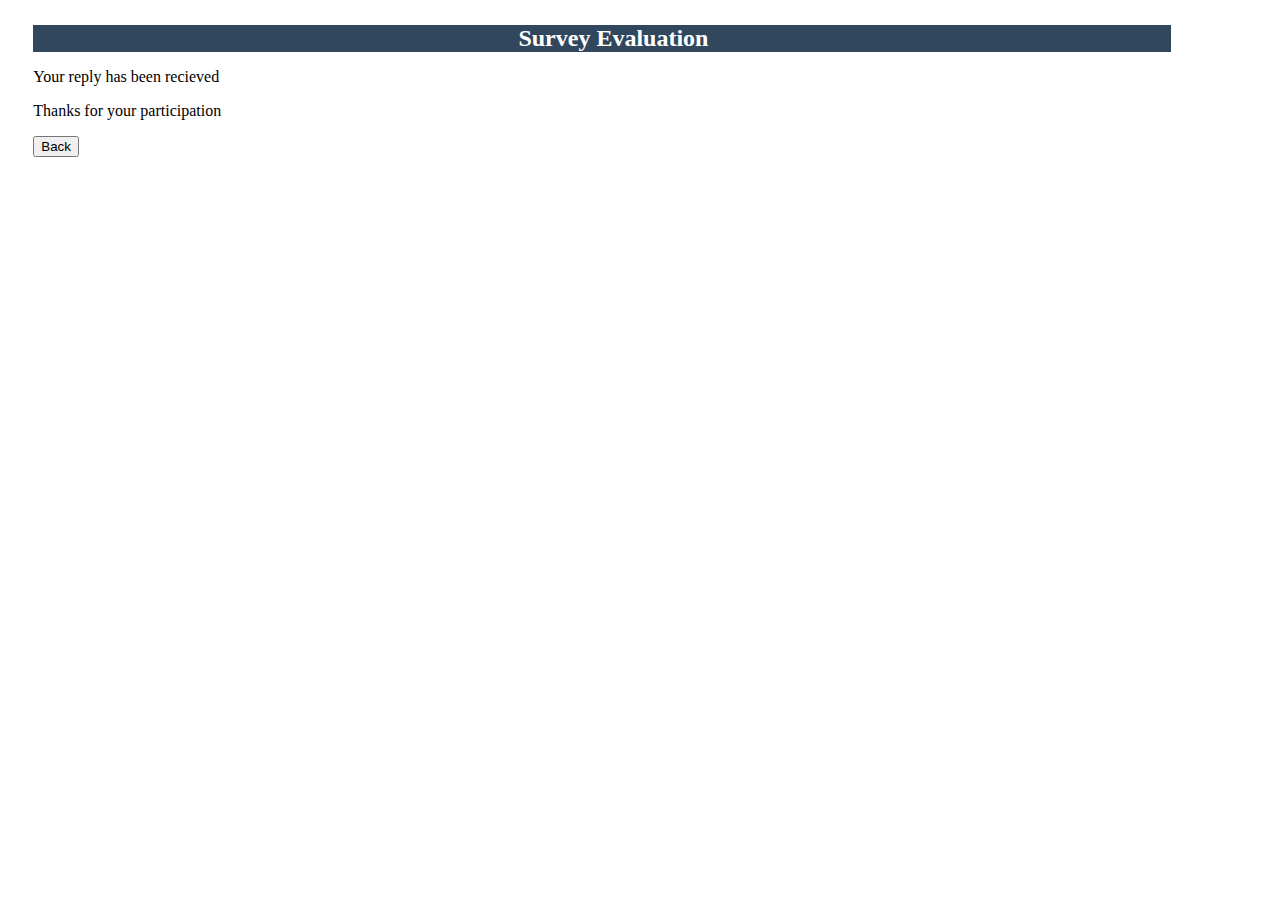
<file: answerResponse.html>
<!DOCTYPE html>
<html lang="en" dir="ltr">
  <head>
    <meta charset="utf-8">
    <meta charset="utf-8">
    <link rel="stylesheet" href="https://cdn.jsdelivr.net/npm/bootstrap@4.5.3/dist/css/bootstrap.min.css" integrity="sha384-TX8t27EcRE3e/ihU7zmQxVncDAy5uIKz4rEkgIXeMed4M0jlfIDPvg6uqKI2xXr2" crossorigin="anonymous">
    <link rel="stylesheet" href="style.css"/>
    <script src="https://code.jquery.com/jquery-3.5.1.slim.min.js" integrity="sha384-DfXdz2htPH0lsSSs5nCTpuj/zy4C+OGpamoFVy38MVBnE+IbbVYUew+OrCXaRkfj" crossorigin="anonymous"></script>
    <script src="https://cdn.jsdelivr.net/npm/bootstrap@4.5.3/dist/js/bootstrap.bundle.min.js" integrity="sha384-ho+j7jyWK8fNQe+A12Hb8AhRq26LrZ/JpcUGGOn+Y7RsweNrtN/tE3MoK7ZeZDyx" crossorigin="anonymous"></script>
    <title>Thank you</title>
  </head>
  <body>

        <div class="accordion card-custom card text-center" id="thanksr">
          <div class="card-header container-header">
          Survey Evaluation
          </div>
          <div class="card-body" id="">
            <p>Your reply has been recieved</p>
            <p>Thanks for your participation</p>
<button type="button" class="btn btn-primary">Back</button>
            </div>
          </div>
  </body>
</html>
</file>
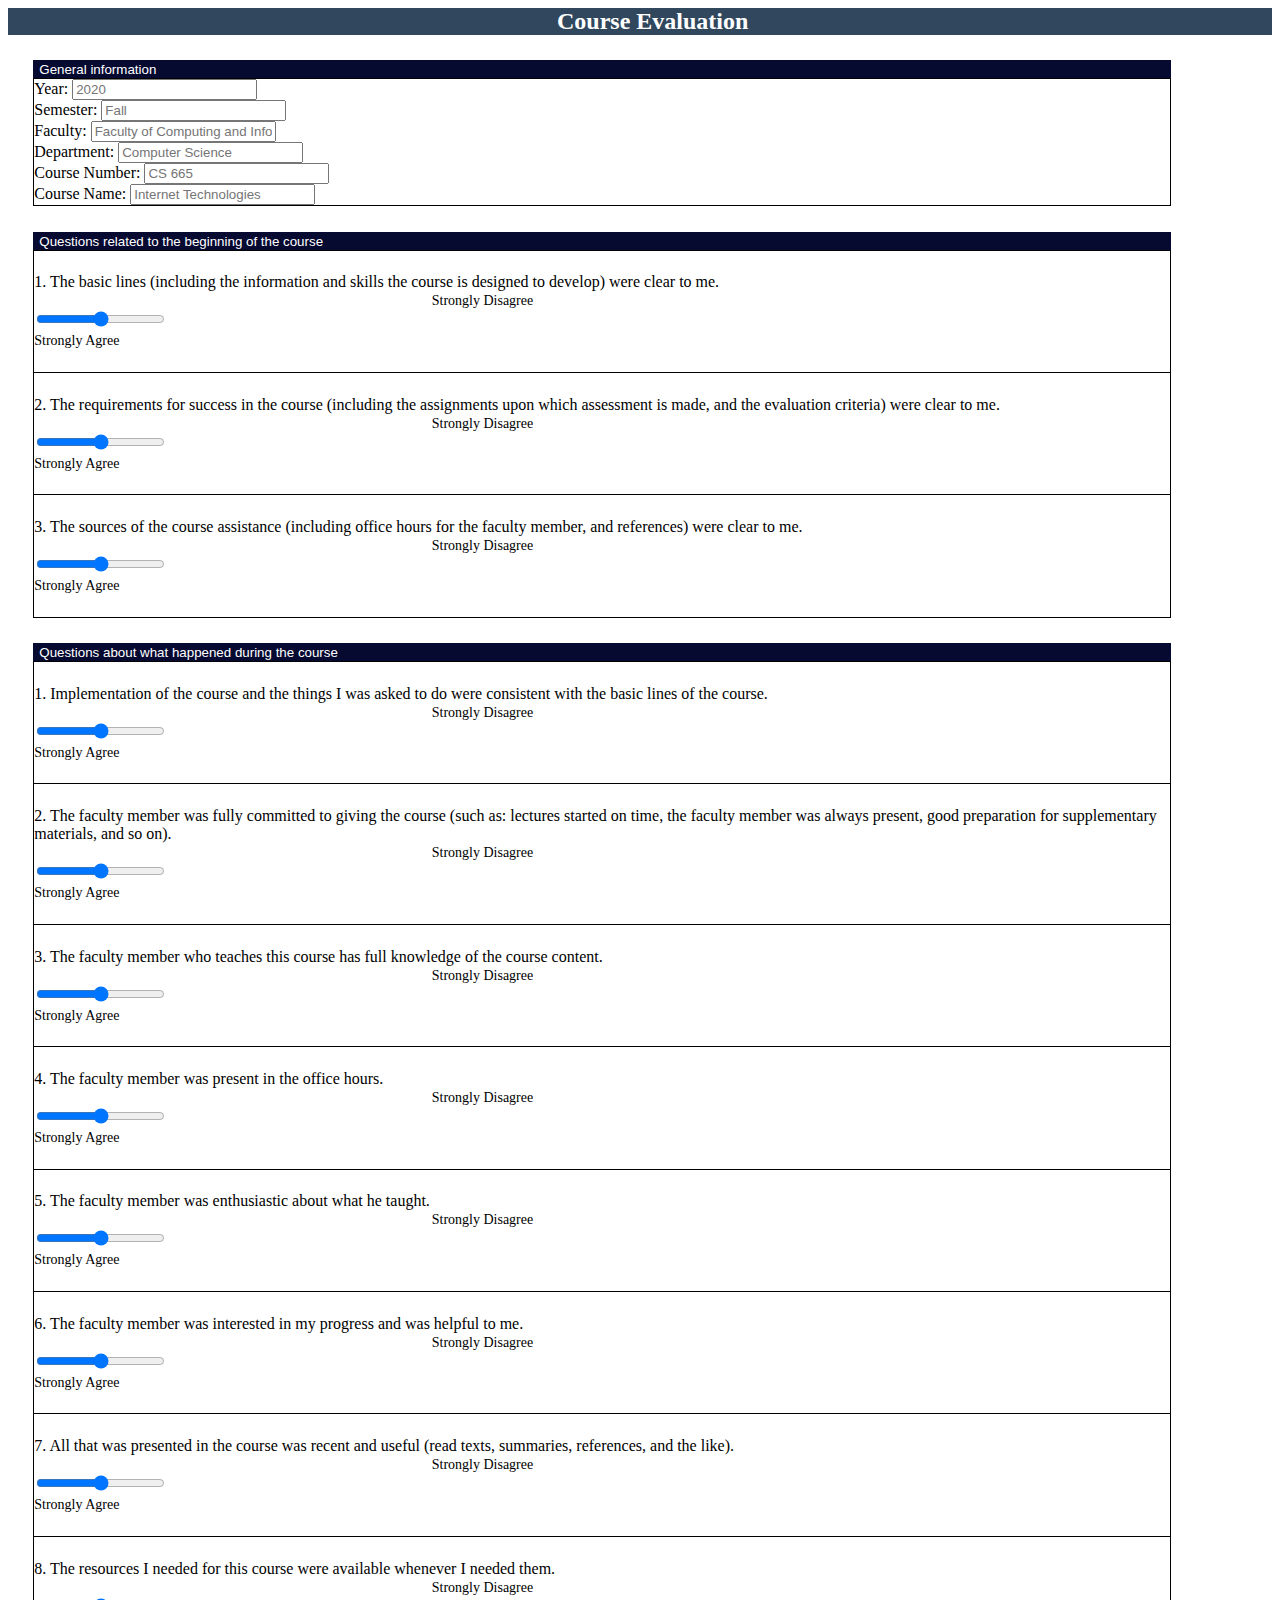
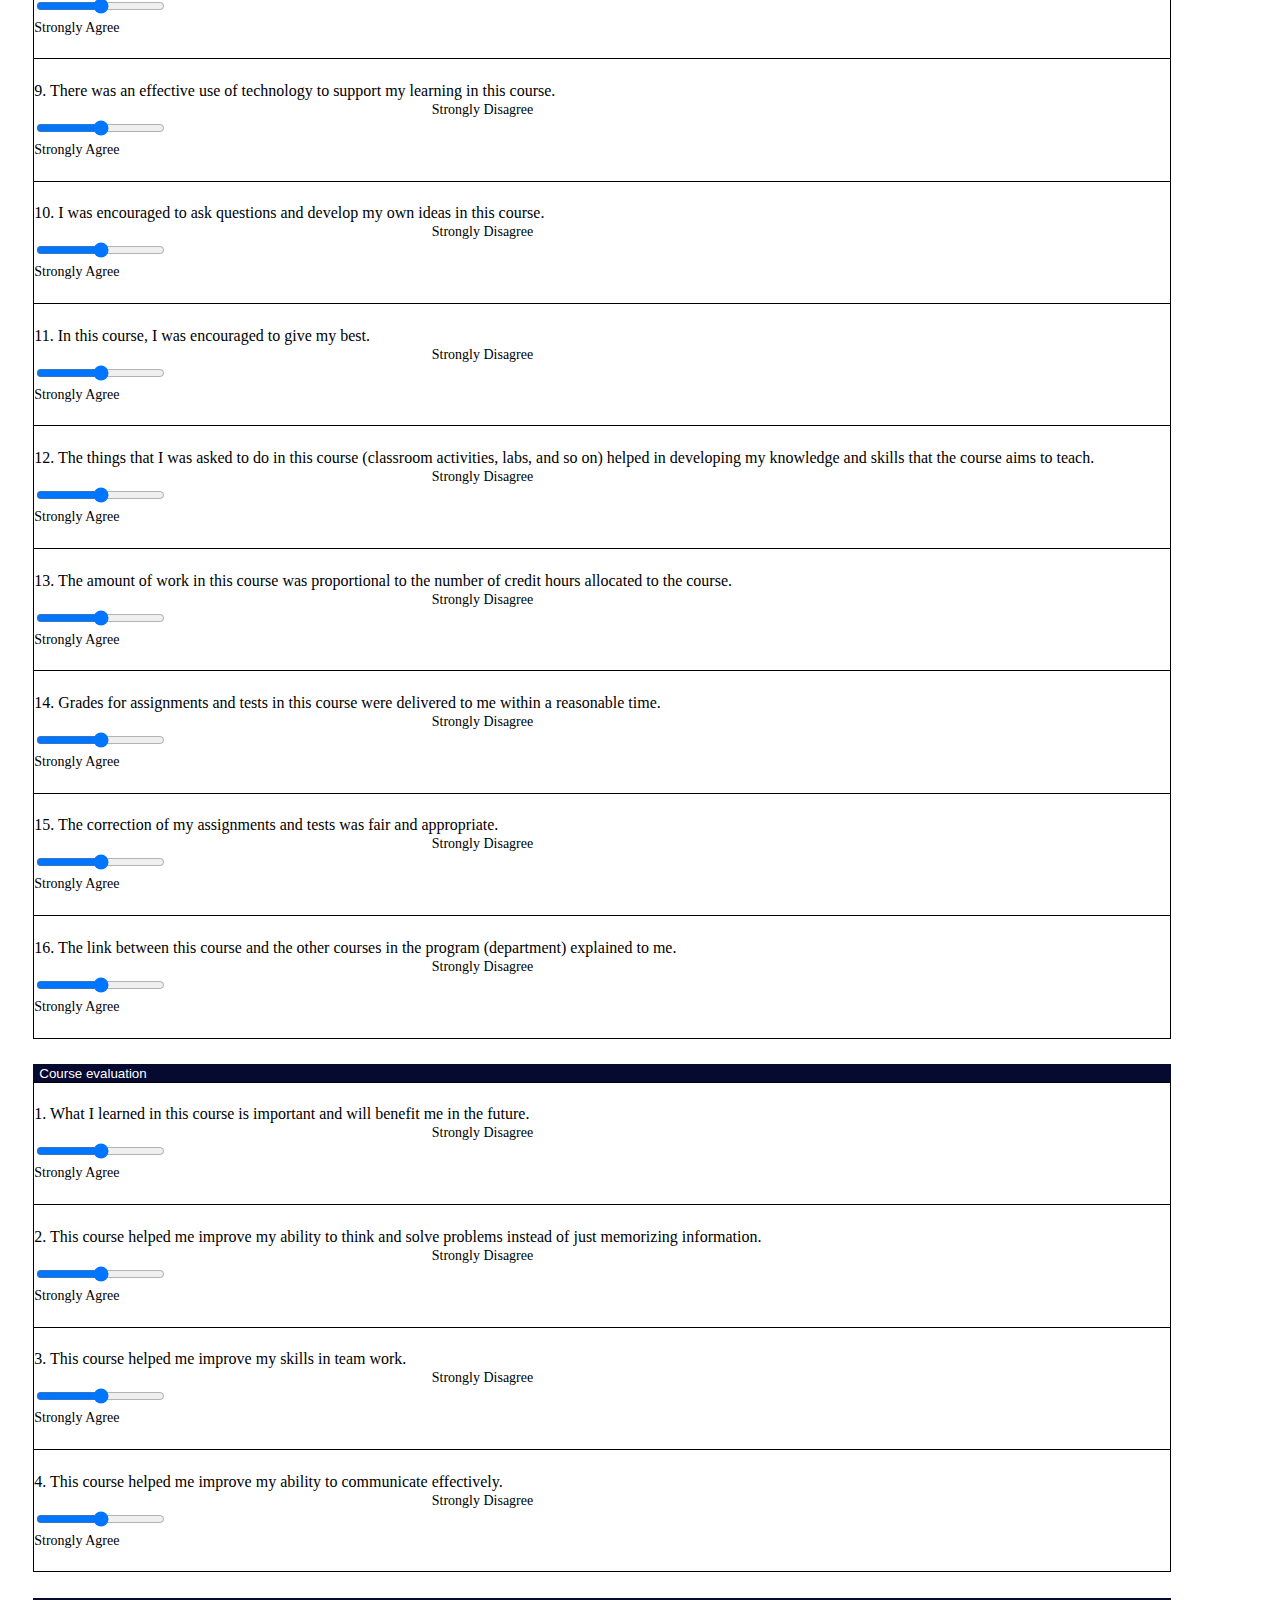
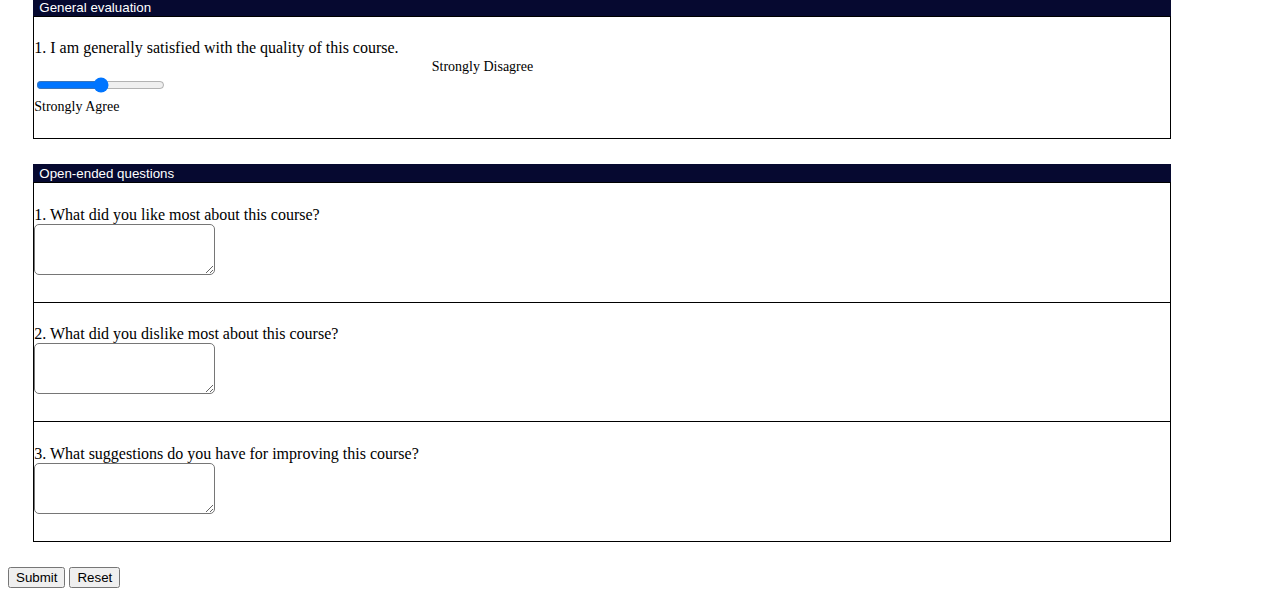
<file: courseEvaluation.html>
<!DOCTYPE html>
<html lang="en" dir="ltr">

<head>
  <meta charset="utf-8">
  <link rel="stylesheet" href="https://cdn.jsdelivr.net/npm/bootstrap@4.5.3/dist/css/bootstrap.min.css" integrity="sha384-TX8t27EcRE3e/ihU7zmQxVncDAy5uIKz4rEkgIXeMed4M0jlfIDPvg6uqKI2xXr2" crossorigin="anonymous">
  <link rel="stylesheet" href="style.css">
  <script src="https://code.jquery.com/jquery-3.5.1.slim.min.js" integrity="sha384-DfXdz2htPH0lsSSs5nCTpuj/zy4C+OGpamoFVy38MVBnE+IbbVYUew+OrCXaRkfj" crossorigin="anonymous"></script>
  <script src="https://cdn.jsdelivr.net/npm/bootstrap@4.5.3/dist/js/bootstrap.bundle.min.js" integrity="sha384-ho+j7jyWK8fNQe+A12Hb8AhRq26LrZ/JpcUGGOn+Y7RsweNrtN/tE3MoK7ZeZDyx" crossorigin="anonymous"></script>
  <title>Course Evaluation</title>
</head>

<body>
  <form class="" action="index.html" method="post">

    <div class="accordion card" id="container">
      <div class="card-header container-header">
      Course Evaluation
      </div>
      <div class="card card-custom" id="generalInfo">
        <div class="card-header card-header-custom">
          <button class="custom-btn" type="button" data-toggle="collapse" data-target="#collapse1" aria-expanded="true" aria-controls="collapse1">
            General information
          </button>
        </div>
        <div id="collapse1" class="collapse show" aria-labelledby="heading1" data-parent="#container">
          <div class="card-body">
            <label for="year">Year:</label>
            <input id="year" class="form-control" type="text" placeholder="2020" readonly>
            <br>
            <label for="semester">Semester:</label>
            <input id="semester" class="form-control" type="text" placeholder="Fall" readonly>
            <br>
            <label for="faculty">Faculty:</label>
            <input id="faculty" class="form-control" type="text" placeholder="Faculty of Computing and Information Technology" readonly>
            <br>
            <label for="department">Department:</label>
            <input id="department" class="form-control" type="text" placeholder="Computer Science" readonly>
            <br>
            <label for="courseNum">Course Number:</label>
            <input id="courseNum" class="form-control" type="text" placeholder="CS 665" readonly>
            <br>
            <label for="courseName">Course Name:</label>
            <input id="courseName" class="form-control" type="text" placeholder="Internet Technologies" readonly>
          </div>
        </div>
      </div>

      <div class="card card-custom " id="first">
        <div class="card-header card-header-custom ">

          <button class="custom-btn collapsed" type="button" data-toggle="collapse" data-target="#collapse2" aria-expanded="false" aria-controls="collapse2">
            Questions related to the beginning of the course
          </button>
        </div>

        <div id="collapse2" class="panel-collapse collapse" aria-labelledby="heading2" data-parent="#container">
          <div class="card-body">

            <div class="row padding-row">
              <div class="col">
                <label for="" class="">1. The basic lines (including the information and skills the course is designed to develop) were clear to me.</label>
              </div>
              <div class="col-sm-2">
                <label for="formControlRange" class="disagree">Strongly Disagree</label>
              </div>
              <div class="col-sm-2">
                <input type="range" class="custom-range range1" id="formControlRange" min="1" max="5">
              </div>
              <div class="col-sm-2">
                <label for="formControlRange">Strongly Agree</label>
              </div>
            </div>

            <div class="row padding-row">
              <div class="col">
                <label for="" class="">2. The requirements for success in the course (including the assignments upon which assessment is made, and the evaluation criteria) were clear to me.</label>
              </div>
              <div class="col-sm-2">
                <label for="formControlRange" class="disagree">Strongly Disagree</label>
              </div>
              <div class="col-sm-2">
                <input type="range" class="custom-range range1" id="formControlRange" min="1" max="5">
              </div>
              <div class="col-sm-2">
                <label for="formControlRange">Strongly Agree</label>
              </div>
            </div>

            <div class="row padding-row">
              <div class="col">
                <label for="" class="">3. The sources of the course assistance (including office hours for the faculty member, and references) were clear to me.</label>
              </div>
              <div class="col-sm-2">
                <label for="formControlRange" class="disagree">Strongly Disagree</label>
              </div>
              <div class="col-sm-2">
                <input type="range" class="custom-range range1" id="formControlRange" min="1" max="5">
              </div>
              <div class="col-sm-2">
                <label for="formControlRange">Strongly Agree</label>
              </div>
            </div>
          </div>
        </div>
      </div>

      <div class="card card-custom " id="second">
        <div class="card-header card-header-custom ">
          <button class="custom-btn collapsed" type="button" data-toggle="collapse" data-target="#collapse3" aria-expanded="false" aria-controls="collapse3">
            Questions about what happened during the course
          </button>
        </div>

        <div id="collapse3" class="collapse" aria-labelledby="heading3" data-parent="#container">
          <div class="card-body">

            <div class="row padding-row">
              <div class="col">
                <label for="" class="">1. Implementation of the course and the things I was asked to do were consistent with the basic lines of the course.</label>
              </div>
              <div class="col-sm-2">
                <label for="formControlRange" class="disagree">Strongly Disagree</label>
              </div>
              <div class="col-sm-2">
                <input type="range" class="custom-range range1" id="formControlRange" min="1" max="5">
              </div>
              <div class="col-sm-2">
                <label for="formControlRange">Strongly Agree</label>
              </div>
            </div>

            <div class="row padding-row">
              <div class="col">
                <label for="" class="">2. The faculty member was fully committed to giving the course (such as: lectures started on time, the faculty member was always present, good preparation for supplementary materials, and so on).</label>
              </div>
              <div class="col-sm-2">
                <label for="formControlRange" class="disagree">Strongly Disagree</label>
              </div>
              <div class="col-sm-2">
                <input type="range" class="custom-range range1" id="formControlRange" min="1" max="5">
              </div>
              <div class="col-sm-2">
                <label for="formControlRange">Strongly Agree</label>
              </div>
            </div>

            <div class="row padding-row">
              <div class="col">
                <label for="" class="">3. The faculty member who teaches this course has full knowledge of the course content.</label>
              </div>
              <div class="col-sm-2">
                <label for="formControlRange" class="disagree">Strongly Disagree</label>
              </div>
              <div class="col-sm-2">
                <input type="range" class="custom-range range1" id="formControlRange" min="1" max="5">
              </div>
              <div class="col-sm-2">
                <label for="formControlRange">Strongly Agree</label>
              </div>
            </div>

            <div class="row padding-row">
              <div class="col">
                <label for="" class="">4. The faculty member was present in the office hours.</label>
              </div>
              <div class="col-sm-2">
                <label for="formControlRange" class="disagree">Strongly Disagree</label>
              </div>
              <div class="col-sm-2">
                <input type="range" class="custom-range range1" id="formControlRange" min="1" max="5">
              </div>
              <div class="col-sm-2">
                <label for="formControlRange">Strongly Agree</label>
              </div>
            </div>

            <div class="row padding-row">
              <div class="col">
                <label for="" class="">5. The faculty member was enthusiastic about what he taught.</label>
              </div>
              <div class="col-sm-2">
                <label for="formControlRange" class="disagree">Strongly Disagree</label>
              </div>
              <div class="col-sm-2">
                <input type="range" class="custom-range range1" id="formControlRange" min="1" max="5">
              </div>
              <div class="col-sm-2">
                <label for="formControlRange">Strongly Agree</label>
              </div>
            </div>

            <div class="row padding-row">
              <div class="col">
                <label for="" class="">6. The faculty member was interested in my progress and was helpful to me.</label>
              </div>
              <div class="col-sm-2">
                <label for="formControlRange" class="disagree">Strongly Disagree</label>
              </div>
              <div class="col-sm-2">
                <input type="range" class="custom-range range1" id="formControlRange" min="1" max="5">
              </div>
              <div class="col-sm-2">
                <label for="formControlRange">Strongly Agree</label>
              </div>
            </div>

            <div class="row padding-row">
              <div class="col">
                <label for="" class="">7. All that was presented in the course was recent and useful (read texts, summaries, references, and the like).</label>
              </div>
              <div class="col-sm-2">
                <label for="formControlRange" class="disagree">Strongly Disagree</label>
              </div>
              <div class="col-sm-2">
                <input type="range" class="custom-range range1" id="formControlRange" min="1" max="5">
              </div>
              <div class="col-sm-2">
                <label for="formControlRange">Strongly Agree</label>
              </div>
            </div>

            <div class="row padding-row">
              <div class="col">
                <label for="" class="">8. The resources I needed for this course were available whenever I needed them.</label>
              </div>
              <div class="col-sm-2">
                <label for="formControlRange" class="disagree">Strongly Disagree</label>
              </div>
              <div class="col-sm-2">
                <input type="range" class="custom-range range1" id="formControlRange" min="1" max="5">
              </div>
              <div class="col-sm-2">
                <label for="formControlRange">Strongly Agree</label>
              </div>
            </div>

            <div class="row padding-row">
              <div class="col">
                <label for="" class="">9. There was an effective use of technology to support my learning in this course.</label>
              </div>
              <div class="col-sm-2">
                <label for="formControlRange" class="disagree">Strongly Disagree</label>
              </div>
              <div class="col-sm-2">
                <input type="range" class="custom-range range1" id="formControlRange" min="1" max="5">
              </div>
              <div class="col-sm-2">
                <label for="formControlRange">Strongly Agree</label>
              </div>
            </div>

            <div class="row padding-row">
              <div class="col">
                <label for="" class="">10. I was encouraged to ask questions and develop my own ideas in this course.</label>
              </div>
              <div class="col-sm-2">
                <label for="formControlRange" class="disagree">Strongly Disagree</label>
              </div>
              <div class="col-sm-2">
                <input type="range" class="custom-range range1" id="formControlRange" min="1" max="5">
              </div>
              <div class="col-sm-2">
                <label for="formControlRange">Strongly Agree</label>
              </div>
            </div>

            <div class="row padding-row">
              <div class="col">
                <label for="" class="">11. In this course, I was encouraged to give my best.</label>
              </div>
              <div class="col-sm-2">
                <label for="formControlRange" class="disagree">Strongly Disagree</label>
              </div>
              <div class="col-sm-2">
                <input type="range" class="custom-range range1" id="formControlRange" min="1" max="5">
              </div>
              <div class="col-sm-2">
                <label for="formControlRange">Strongly Agree</label>
              </div>
            </div>

            <div class="row padding-row">
              <div class="col">
                <label for="" class="">12. The things that I was asked to do in this course (classroom activities, labs, and so on) helped in developing my knowledge and skills that the course aims to teach.</label>
              </div>
              <div class="col-sm-2">
                <label for="formControlRange" class="disagree">Strongly Disagree</label>
              </div>
              <div class="col-sm-2">
                <input type="range" class="custom-range range1" id="formControlRange" min="1" max="5">
              </div>
              <div class="col-sm-2">
                <label for="formControlRange">Strongly Agree</label>
              </div>
            </div>

            <div class="row padding-row">
              <div class="col">
                <label for="" class="">13. The amount of work in this course was proportional to the number of credit hours allocated to the course.</label>
              </div>
              <div class="col-sm-2">
                <label for="formControlRange" class="disagree">Strongly Disagree</label>
              </div>
              <div class="col-sm-2">
                <input type="range" class="custom-range range1" id="formControlRange" min="1" max="5">
              </div>
              <div class="col-sm-2">
                <label for="formControlRange">Strongly Agree</label>
              </div>
            </div>

            <div class="row padding-row">
              <div class="col">
                <label for="" class="">14. Grades for assignments and tests in this course were delivered to me within a reasonable time.</label>
              </div>
              <div class="col-sm-2">
                <label for="formControlRange" class="disagree">Strongly Disagree</label>
              </div>
              <div class="col-sm-2">
                <input type="range" class="custom-range range1" id="formControlRange" min="1" max="5">
              </div>
              <div class="col-sm-2">
                <label for="formControlRange">Strongly Agree</label>
              </div>
            </div>

            <div class="row padding-row">
              <div class="col">
                <label for="" class="">15. The correction of my assignments and tests was fair and appropriate.</label>
              </div>
              <div class="col-sm-2">
                <label for="formControlRange" class="disagree">Strongly Disagree</label>
              </div>
              <div class="col-sm-2">
                <input type="range" class="custom-range range1" id="formControlRange" min="1" max="5">
              </div>
              <div class="col-sm-2">
                <label for="formControlRange">Strongly Agree</label>
              </div>
            </div>

            <div class="row padding-row">
              <div class="col">
                <label for="" class="">16. The link between this course and the other courses in the program (department) explained to me.</label>
              </div>
              <div class="col-sm-2">
                <label for="formControlRange" class="disagree">Strongly Disagree</label>
              </div>
              <div class="col-sm-2">
                <input type="range" class="custom-range range1" id="formControlRange" min="1" max="5">
              </div>
              <div class="col-sm-2">
                <label for="formControlRange">Strongly Agree</label>
              </div>
            </div>

          </div>
        </div>
      </div>

      <div class="card card-custom " id="third">
        <div class="card-header card-header-custom ">
          <button class="custom-btn" type="button" data-toggle="collapse" data-target="#collapse4" aria-expanded="false" aria-controls="collapse4">
            Course evaluation
          </button>
        </div>

        <div id="collapse4" class="collapse" aria-labelledby="heading4" data-parent="#container">
          <div class="card-body">

            <div class="row padding-row">
              <div class="col">
                <label for="" class="">1. What I learned in this course is important and will benefit me in the future.</label>
              </div>
              <div class="col-sm-2">
                <label for="formControlRange" class="disagree">Strongly Disagree</label>
              </div>
              <div class="col-sm-2">
                <input type="range" class="custom-range range1" id="formControlRange" min="1" max="5">
              </div>
              <div class="col-sm-2">
                <label for="formControlRange">Strongly Agree</label>
              </div>
            </div>

            <div class="row padding-row">
              <div class="col">
                <label for="" class="">2. This course helped me improve my ability to think and solve problems instead of just memorizing information.</label>
              </div>
              <div class="col-sm-2">
                <label for="formControlRange" class="disagree">Strongly Disagree</label>
              </div>
              <div class="col-sm-2">
                <input type="range" class="custom-range range1" id="formControlRange" min="1" max="5">
              </div>
              <div class="col-sm-2">
                <label for="formControlRange">Strongly Agree</label>
              </div>
            </div>

            <div class="row padding-row">
              <div class="col">
                <label for="" class="">3. This course helped me improve my skills in team work.</label>
              </div>
              <div class="col-sm-2">
                <label for="formControlRange" class="disagree">Strongly Disagree</label>
              </div>
              <div class="col-sm-2">
                <input type="range" class="custom-range range1" id="formControlRange" min="1" max="5">
              </div>
              <div class="col-sm-2">
                <label for="formControlRange">Strongly Agree</label>
              </div>
            </div>

            <div class="row padding-row">
              <div class="col">
                <label for="" class="">4. This course helped me improve my ability to communicate effectively.</label>
              </div>
              <div class="col-sm-2">
                <label for="formControlRange" class="disagree">Strongly Disagree</label>
              </div>
              <div class="col-sm-2">
                <input type="range" class="custom-range range1" id="formControlRange" min="1" max="5">
              </div>
              <div class="col-sm-2">
                <label for="formControlRange">Strongly Agree</label>
              </div>
            </div>

          </div>
        </div>
      </div>


      <div class="card card-custom " id="fourth">
        <div class="card-header card-header-custom ">
          <button class="custom-btn" type="button" data-toggle="collapse" data-target="#collapse5" aria-expanded="true" aria-controls="collapse5">
            General evaluation
          </button>
        </div>

        <div id="collapse5" class="collapse" aria-labelledby="heading5" data-parent="#container">
          <div class="card-body">
            <div class="row padding-row">
              <div class="col">
                <label for="" class="">1. I am generally satisfied with the quality of this course.</label>
              </div>
              <div class="col-sm-2">
                <label for="formControlRange" class="disagree">Strongly Disagree</label>
              </div>
              <div class="col-sm-2">
                <input type="range" class="custom-range range1" id="formControlRange" min="1" max="5">
              </div>
              <div class="col-sm-2">
                <label for="formControlRange">Strongly Agree</label>
              </div>
            </div>

          </div>
        </div>
      </div>

      <div class="card card-custom" id="fifth">
        <div class="card-header card-header-custom">
          <button class="custom-btn" type="button" data-toggle="collapse" data-target="#collapse6" aria-expanded="true" aria-controls="collapse6">
            Open-ended questions
          </button>
        </div>

        <div id="collapse6" class="collapse" aria-labelledby="heading6" data-parent="#container">


          <div class="card-body">
            <div class="row padding-row">
              <div class="col">
                <label for="" class="">1. What did you like most about this course?</label>
              </div>
              <div class="col-lg">
                <textarea class="form-control custom-textarea" id="exampleFormControlTextarea1" rows="3"></textarea>
              </div>
            </div>

            <div class="row padding-row">
              <div class="col">
                <label for="" class="">2. What did you dislike most about this course?</label>
              </div>
              <div class="col-lg">
                <textarea class="form-control custom-textarea" id="exampleFormControlTextarea1" rows="3"></textarea>
              </div>
            </div>

            <div class="row padding-row">
              <div class="col">
                <label for="" class="">3. What suggestions do you have for improving this course?</label>
              </div>
              <div class="col-lg">
                <textarea class="form-control custom-textarea" id="exampleFormControlTextarea1" rows="3"></textarea>
              </div>
            </div>
          </div>
        </div>


      </div>

    </div>
<div class="row-md-12 text-center">
  <button type="button" name="submit" class="btn btn-success btn-submit">Submit</button>
  <input type="reset" class="btn btn-success btn-submit">
</div>

  </form>
</body>

</html>
</file>
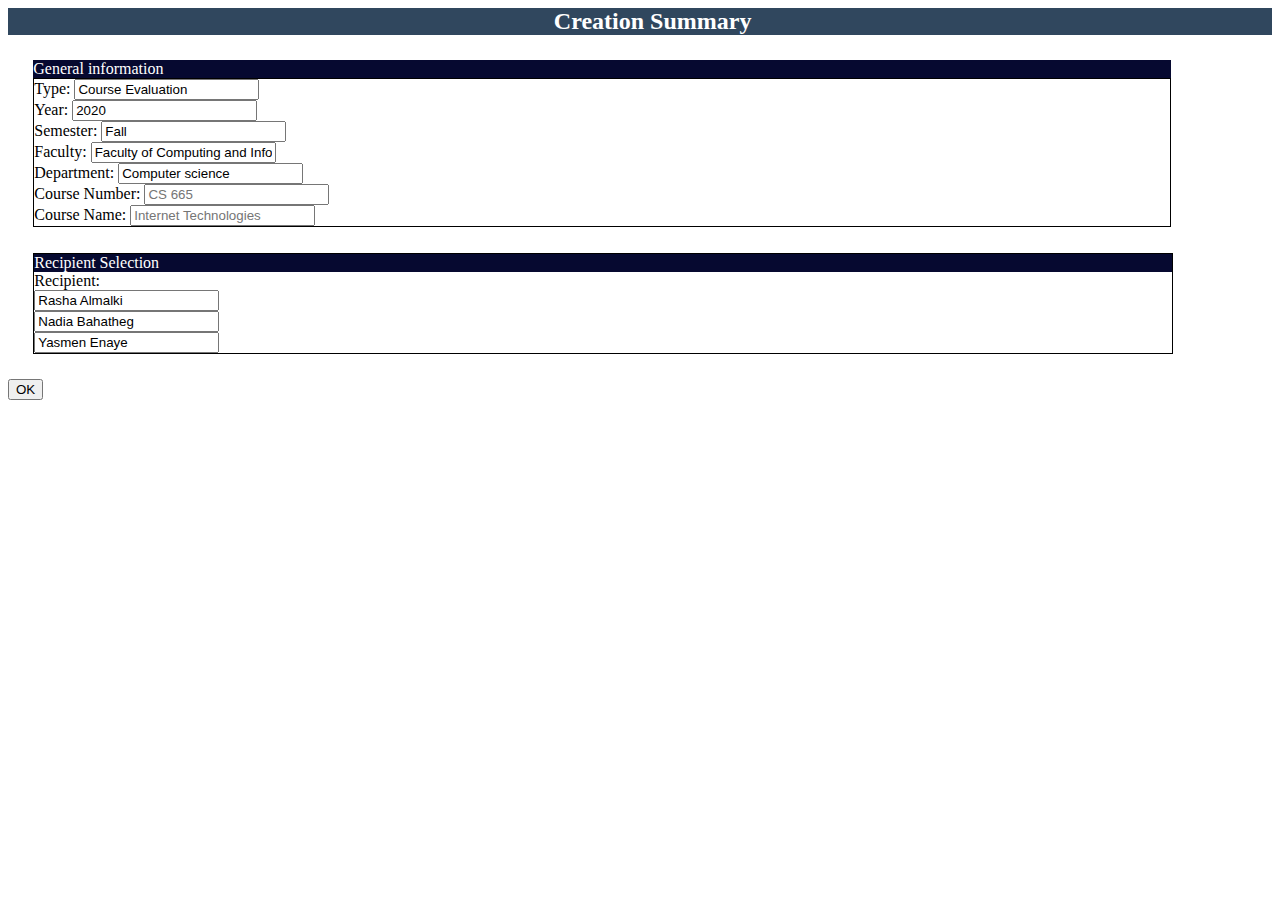
<file: createResponse.html>
<!DOCTYPE html>
<html lang="en" dir="ltr">
  <head>
    <meta charset="utf-8">
    <meta charset="utf-8">
    <link rel="stylesheet" href="https://cdn.jsdelivr.net/npm/bootstrap@4.5.3/dist/css/bootstrap.min.css" integrity="sha384-TX8t27EcRE3e/ihU7zmQxVncDAy5uIKz4rEkgIXeMed4M0jlfIDPvg6uqKI2xXr2" crossorigin="anonymous">
    <link rel="stylesheet" href="style.css"/>
    <script src="https://code.jquery.com/jquery-3.5.1.slim.min.js" integrity="sha384-DfXdz2htPH0lsSSs5nCTpuj/zy4C+OGpamoFVy38MVBnE+IbbVYUew+OrCXaRkfj" crossorigin="anonymous"></script>
    <script src="https://cdn.jsdelivr.net/npm/bootstrap@4.5.3/dist/js/bootstrap.bundle.min.js" integrity="sha384-ho+j7jyWK8fNQe+A12Hb8AhRq26LrZ/JpcUGGOn+Y7RsweNrtN/tE3MoK7ZeZDyx" crossorigin="anonymous"></script>
    <title>Creation Summary</title>
  </head>
  <body>

    <div class="card" id="container">
      <div class="card-header container-header">
        Creation Summary
      </div>
      <div class="card card-custom" id="generalInfoCreate">
        <div class="card-header card-header-custom">
          General information
        </div>
        <div class="card-body" id="createInfo">
          <label for="inputType">Type:</label>
          <input id="inputType" class="form-control" type="text" value="Course Evaluation" readonly>
    <br>
    <label for="year">Year:</label>
    <input id="year" class="form-control" type="text" value="2020" readonly>
    <br>
    <label for="semester">Semester:</label>
    <input id="semester" class="form-control" type="text" value="Fall" readonly>

      <br>

    <label for="faculty">Faculty:</label>
      <input id="faculty" class="form-control" type="text" value="Faculty of Computing and Information Technology" readonly>
    <br>
    <label for="department">Department:</label>
    <input id="faculty" class="form-control" type="text" value="Computer science" readonly>
    <br>

      <label for="courseNum">Course Number:</label>
      <input id="courseNum" class="form-control" type="text" placeholder="CS 665">
      <br>
      <label for="courseName">Course Name:</label>
      <input id="courseName" class="form-control" type="text" placeholder="Internet Technologies">
        </div>
      </div>

      <div class="card card-custom" id="recipientSelect">
        <div class="card-header card-header-custom">
          Recipient Selection
        </div>
        <div class="card-body" id="createRecipient">
          <label for="createRecipient">Recipient:</label>


          <div class="row-sm-2">
            <input class="form-control" type="text" value="Rasha Almalki" readonly>
          </div>
          <div class="row-sm-2">
            <input class="form-control" type="text" value="Nadia Bahatheg" readonly>
          </div>
          <div class="row-sm-2">
            <input class="form-control" type="text" value="Yasmen Enaye"readonly>
          </div>


    </div>
        </div>


      <div class="row-md-12 text-center">
        <button type="button" name="submit" class="btn btn-success btn-submit">OK</button>
      </div>
    </div>
  </body>
</html>
</file>
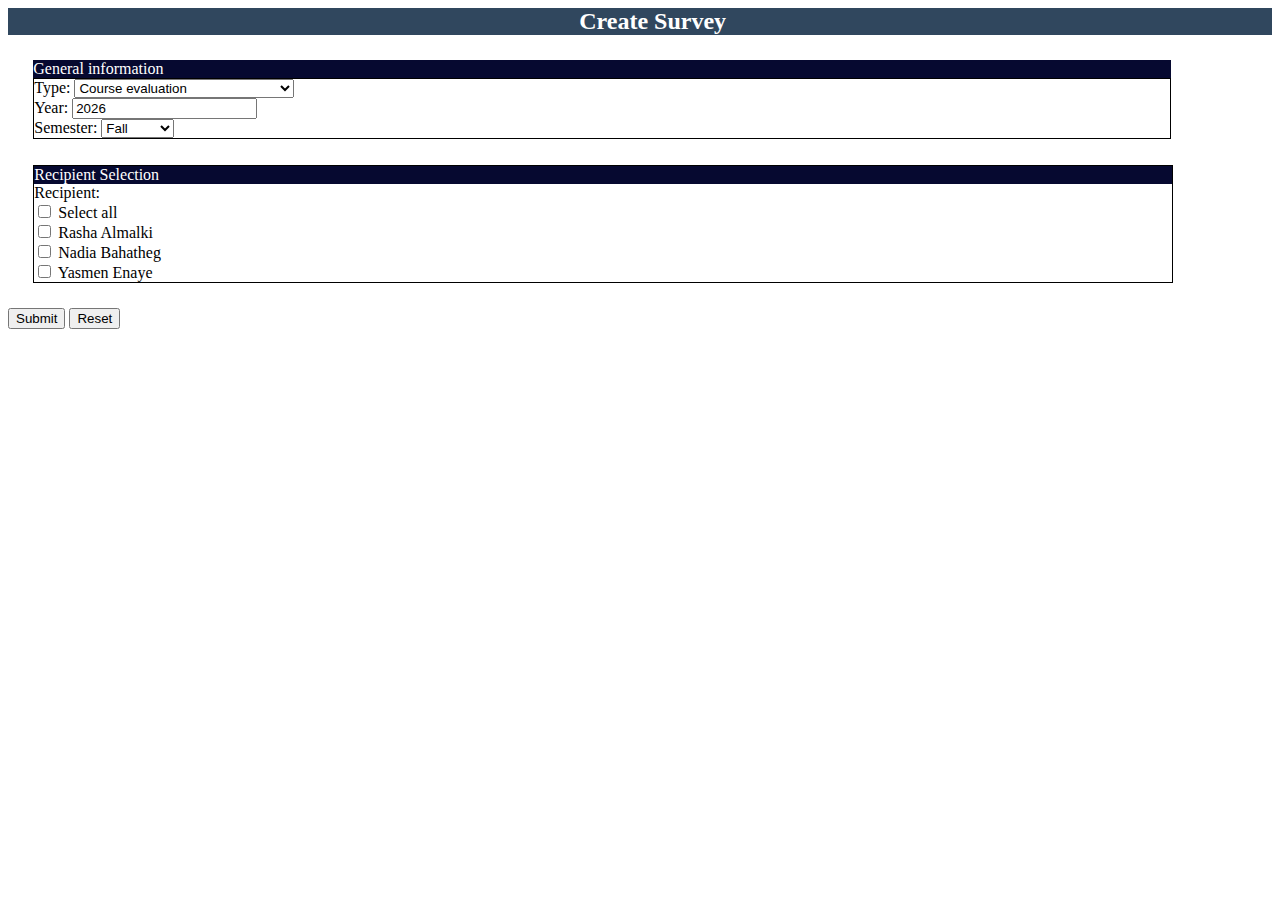
<file: createSurvey.html>
<!DOCTYPE html>
<html lang="en" dir="ltr">

<head>
  <meta charset="utf-8">
  <link rel="stylesheet" href="https://cdn.jsdelivr.net/npm/bootstrap@4.5.3/dist/css/bootstrap.min.css" integrity="sha384-TX8t27EcRE3e/ihU7zmQxVncDAy5uIKz4rEkgIXeMed4M0jlfIDPvg6uqKI2xXr2" crossorigin="anonymous">
  <link rel="stylesheet" href="style.css">
   <script src="https://ajax.googleapis.com/ajax/libs/jquery/3.5.1/jquery.min.js">
  <script src="https://code.jquery.com/jquery-3.5.1.slim.min.js" integrity="sha384-DfXdz2htPH0lsSSs5nCTpuj/zy4C+OGpamoFVy38MVBnE+IbbVYUew+OrCXaRkfj" crossorigin="anonymous"></script>
  <script src="https://cdn.jsdelivr.net/npm/bootstrap@4.5.3/dist/js/bootstrap.bundle.min.js" integrity="sha384-ho+j7jyWK8fNQe+A12Hb8AhRq26LrZ/JpcUGGOn+Y7RsweNrtN/tE3MoK7ZeZDyx" crossorigin="anonymous"></script>
  <title>Create Survey</title>
</head>

<body onload="getYear()">
  <form class="" action="index.html" method="post">

    <div class="card" id="container">
      <div class="card-header container-header">
        Create Survey
      </div>
      <div class="card card-custom" id="generalInfoCreate">
        <div class="card-header card-header-custom">
          General information
        </div>
        <div class="card-body" id="createInfo">
          <label for="inputType">Type:</label>
  <select id="inputType" class="form-control">
    <option value="Course evaluation" selected>Course evaluation</option>
    <option value="Program evaluation">Program evaluation</option>
    <option value="Student experience">Student experience</option>
    <option value="Internship for health faculties">Internship for health faculties</option>
    <option value="Internship for non-health faculties">Internship for non-health faculties</option>
    <option value="library">library</option>
    <option value="elibrary">elibrary</option>
    <option value="vision">vision</option>


  </select>
  <br>
  <label for="year">Year:</label>
  <input id="year" class="form-control" type="text" value="" readonly>
  <br>
  <label for="semester">Semester:</label>
  <select id="inputType" class="form-control">
    <option value="Fall" selected>Fall</option>
    <option value="Spring">Spring</option>
    <option value="Summer">Summer</option>
  </select>
      <br>
  <div id="facultyInfo">

    <label for="faculty">Faculty:</label>
    <select id="faculty" class="form-control" >
      <option selected>Faculty of Computing and Information Technology</option>
      <option>Faculty of Science</option>
      <option value="">Faculty of Arts and Humanities</option>
      <option value="">Faculty of Law</option>
    </select>
    <br>
    <label for="department">Department:</label>
    <select id="faculty" class="form-control">
      <option selected>Computer Science</option>
      <option>Information Technology</option>
      <option value="">Information System</option>
    </select>
    <br>
    <div id="course">
      <label for="courseNum">Course Number:</label>
      <input id="courseNum" class="form-control" type="text" placeholder="CS 665">
      <br>
      <label for="courseName">Course Name:</label>
      <input id="courseName" class="form-control" type="text" placeholder="Internet Technologies">
    </div>

  </div>
        </div>
      </div>

      <div class="card card-custom" id="recipientSelect">
        <div class="card-header card-header-custom">
          Recipient Selection
        </div>
        <div class="card-body" id="createRecipient">
          <label for="createRecipient">Recipient:</label>
          <div class="form-check">
            <input class="form-check-input" type="checkbox" value="" id="defaultCheckAll">
            <label class="form-check-label" for="defaultCheck1">
              Select all
            </label>
          </div>

          <div class="form-check">
            <input class="form-check-input checkElement" type="checkbox" value="" id="defaultCheck2">
            <label class="form-check-label" for="defaultCheck2">
              Rasha Almalki
            </label>
          </div>

          <div class="form-check">
            <input class="form-check-input checkElement" type="checkbox" value="" id="defaultCheck3">
            <label class="form-check-label" for="defaultCheck3">
              Nadia Bahatheg
            </label>
          </div>
          <div class="form-check">
            <input class="form-check-input checkElement" type="checkbox" value="" id="defaultCheck4">
            <label class="form-check-label" for="defaultCheck4">
              Yasmen Enaye
            </label>
          </div>
  </div>
        </div>


      <div class="row-md-12 text-center">
        <button type="button" name="submit" class="btn btn-success btn-submit">Submit</button>
        <input type="reset" class="btn btn-success btn-submit">
      </div>
    </div>
  </form>
  <script type="text/javascript">
  $(document).ready(function(){
      $("#inputType").change(function(){
          var type = $(this).children("option:selected").val();

          //show faculty info if the survey related to faculties
          if (type=="Course evaluation"||type=="Program evaluation" || type=="Student experience" || type=="Internship for health faculties" || type=="Internship for non-health faculties") {
            $("#facultyInfo").css('display','block');
            if(type=="Course evaluation")
            {
              //show course info for course related surveys
            $("#course").css('display','block');
            }
            else{
              $("#course").css('display','none');
            }
          }
          else {
          $("#facultyInfo").css('display','none');
          $("#course").css('display','none');
          }
      });
  });
function getYear(){
  document.querySelector("#year").value=new Date().getFullYear();
}
$("#defaultCheckAll").click(function(){
    $('input:checkbox').not(this).prop('checked', this.checked);
});
  </script>
</body>
</html>
</file>
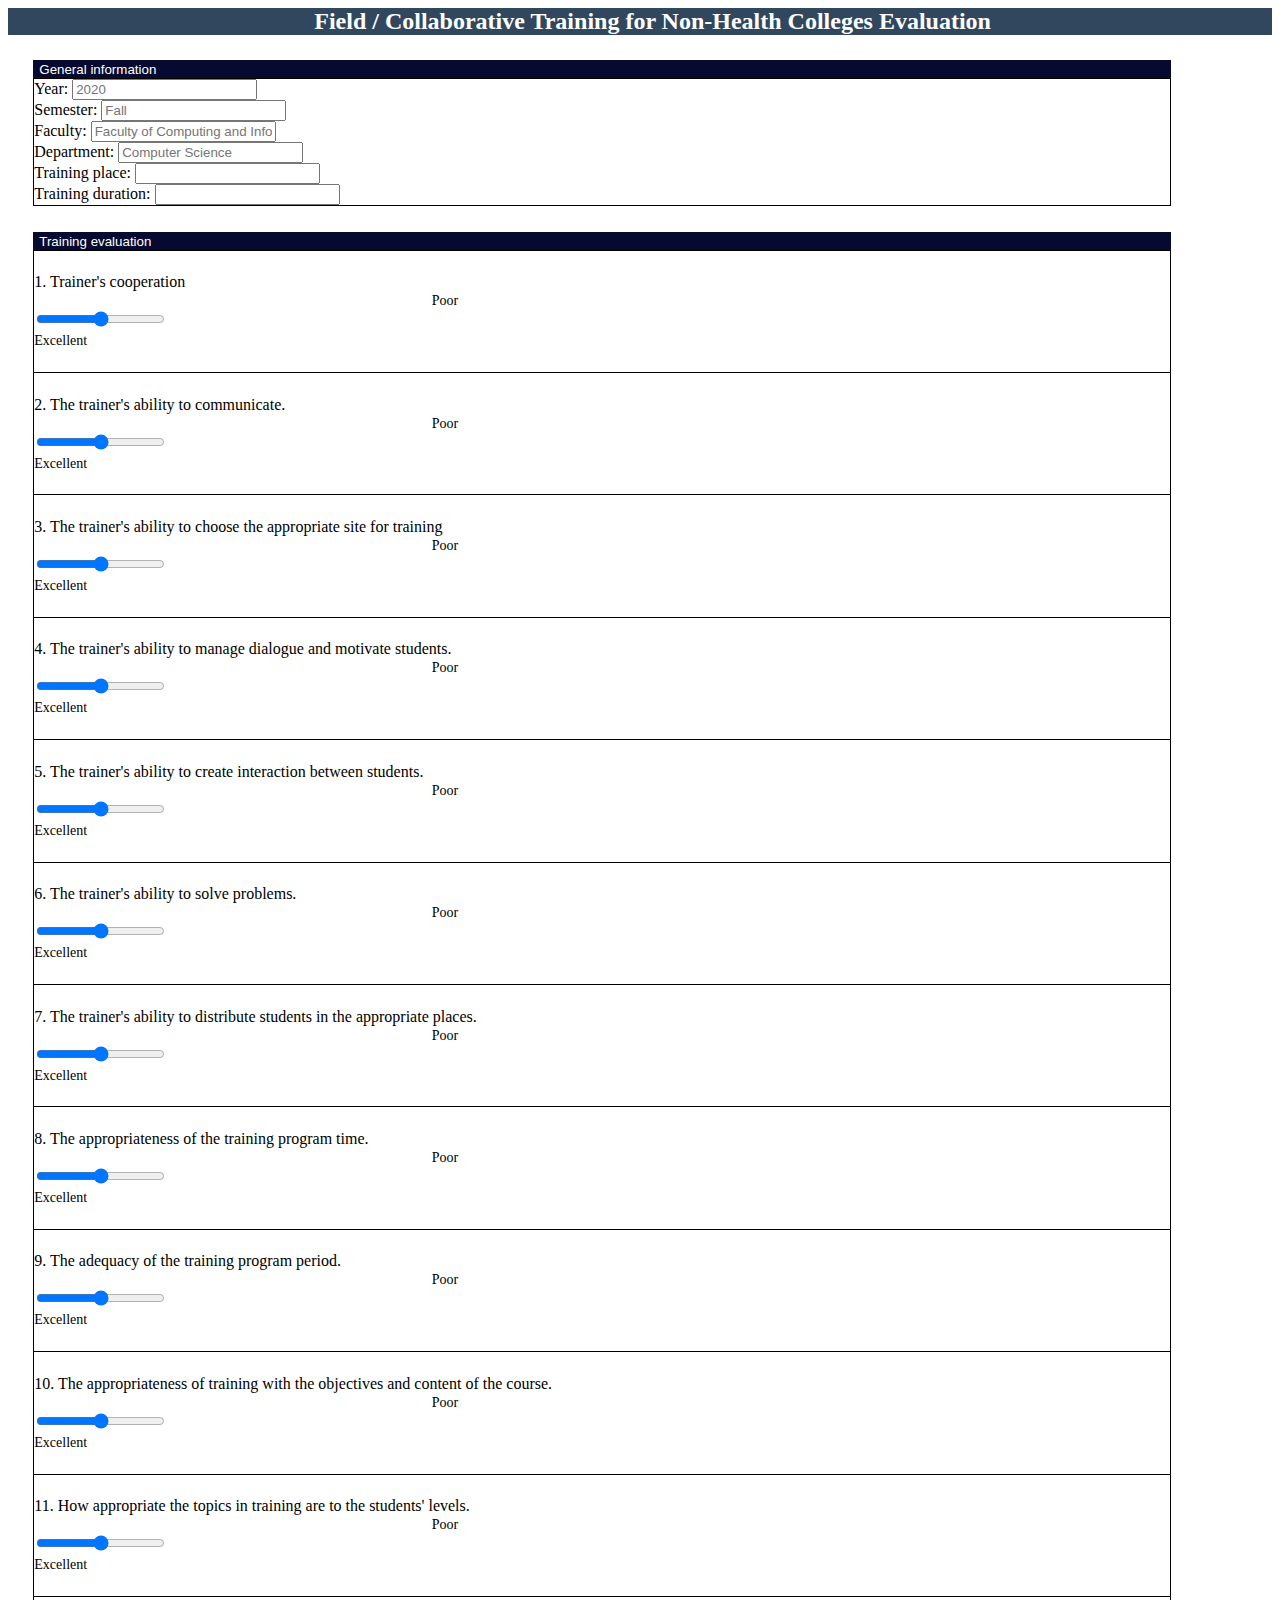
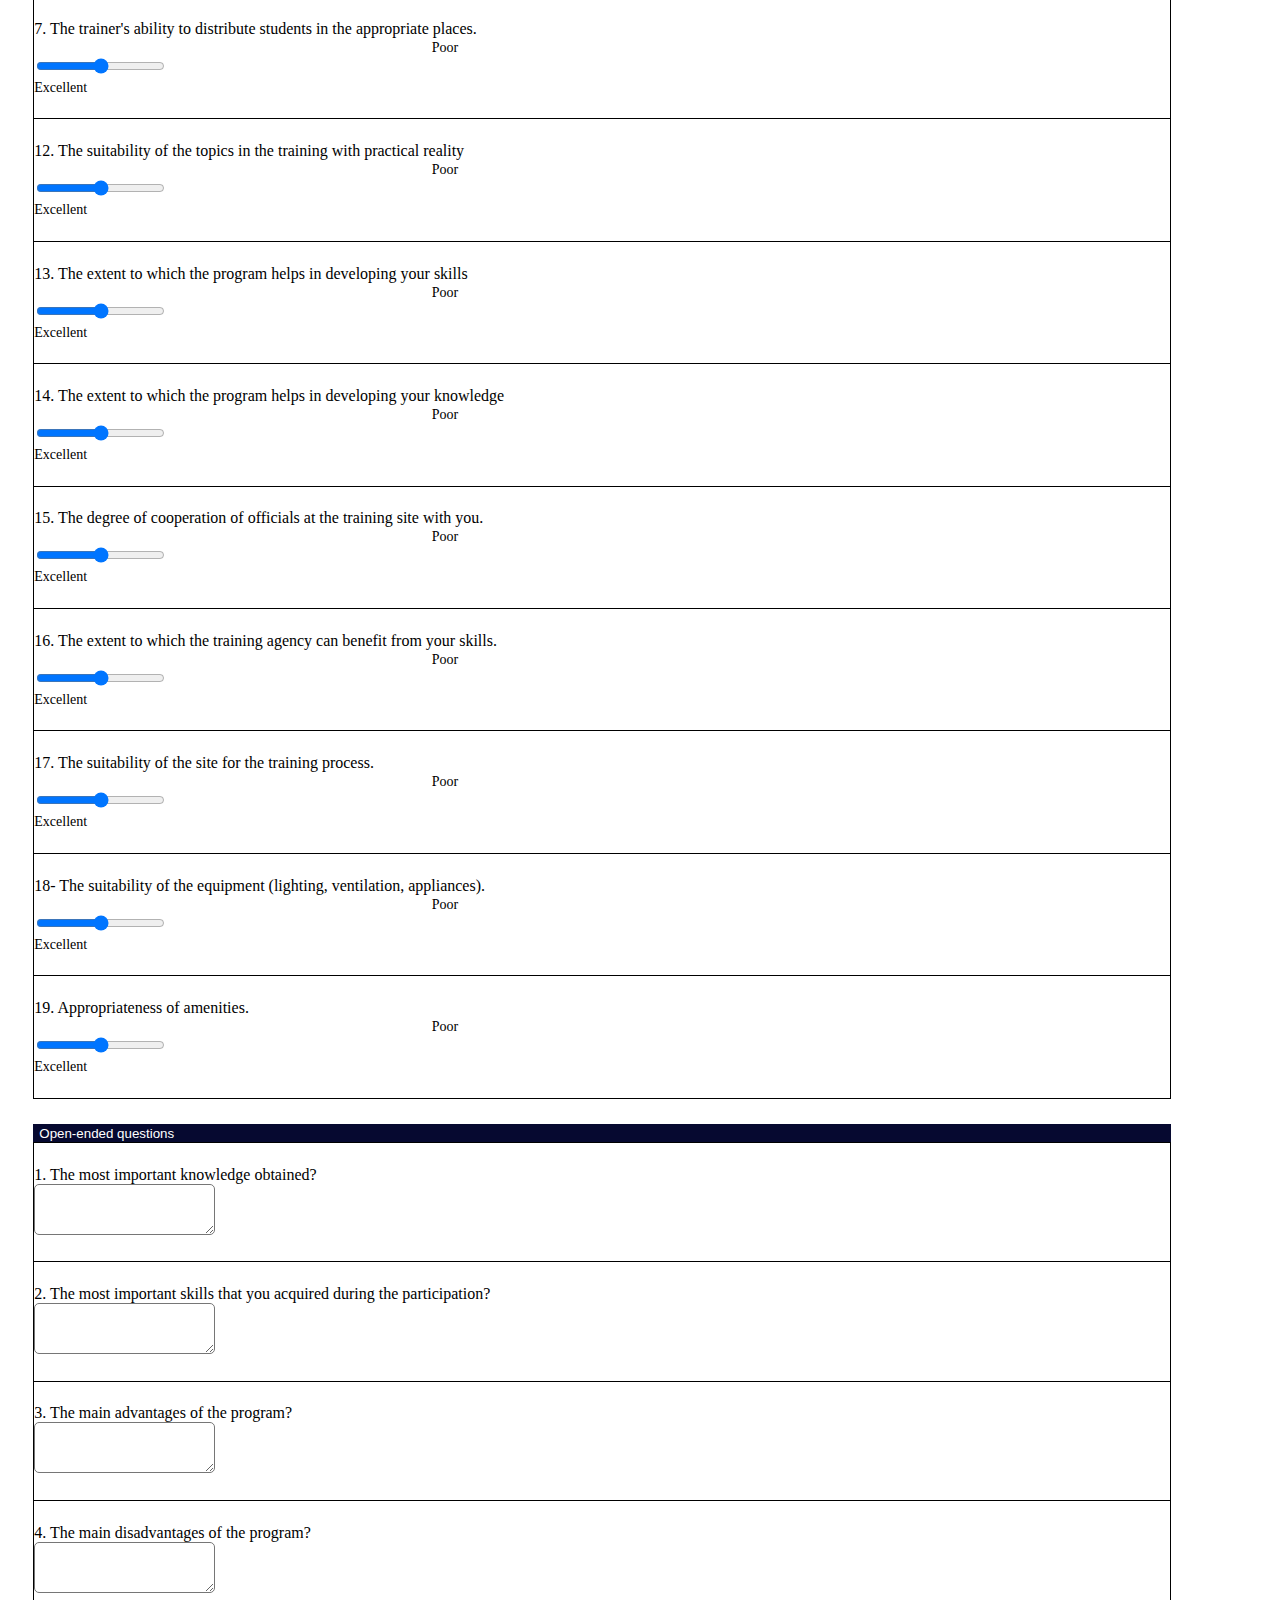
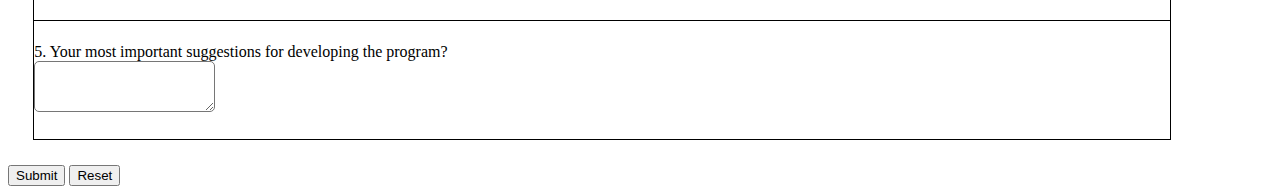
<file: InternshipNonHealthColleges.html>
<!DOCTYPE html>
<html lang="en" dir="ltr">

<head>
  <meta charset="utf-8">
  <link rel="stylesheet" href="https://cdn.jsdelivr.net/npm/bootstrap@4.5.3/dist/css/bootstrap.min.css" integrity="sha384-TX8t27EcRE3e/ihU7zmQxVncDAy5uIKz4rEkgIXeMed4M0jlfIDPvg6uqKI2xXr2" crossorigin="anonymous">
  <link rel="stylesheet" href="style.css">
  <script src="https://code.jquery.com/jquery-3.5.1.slim.min.js" integrity="sha384-DfXdz2htPH0lsSSs5nCTpuj/zy4C+OGpamoFVy38MVBnE+IbbVYUew+OrCXaRkfj" crossorigin="anonymous"></script>
  <script src="https://cdn.jsdelivr.net/npm/bootstrap@4.5.3/dist/js/bootstrap.bundle.min.js" integrity="sha384-ho+j7jyWK8fNQe+A12Hb8AhRq26LrZ/JpcUGGOn+Y7RsweNrtN/tE3MoK7ZeZDyx" crossorigin="anonymous"></script>
  <title>Field / Collaborative Training for Non-Health Colleges Evaluation</title>
</head>

<body>
  <form class="" action="index.html" method="post">

    <div class="accordion card" id="container">
      <div class="card-header container-header">
      Field / Collaborative Training for Non-Health Colleges Evaluation
      </div>
      <div class="card card-custom" id="generalInfo">
        <div class="card-header card-header-custom">
          <button class="custom-btn" type="button" data-toggle="collapse" data-target="#collapse1" aria-expanded="true" aria-controls="collapse1">
            General information
          </button>
        </div>
        <div id="collapse1" class="collapse show" aria-labelledby="heading1" data-parent="#container">
          <div class="card-body">
            <label for="year">Year:</label>
            <input id="year" class="form-control" type="text" placeholder="2020" readonly>
            <br>
            <label for="semester">Semester:</label>
            <input id="semester" class="form-control" type="text" placeholder="Fall" readonly>
            <br>
            <label for="faculty">Faculty:</label>
            <input id="faculty" class="form-control" type="text" placeholder="Faculty of Computing and Information Technology" readonly>
            <br>
            <label for="department">Department:</label>
            <input id="department" class="form-control" type="text" placeholder="Computer Science" readonly>
            <br>
            <label for="place">Training place:</label>
            <input id="place" class="form-control" type="text" name="" value="">
            <br>
            <label for="duration">Training duration:</label>
            <input id="duration" class="form-control" type="text" name="" value="">
          </div>

        </div>
      </div>

      <div class="card card-custom " id="first">
        <div class="card-header card-header-custom ">

          <button class="custom-btn collapsed" type="button" data-toggle="collapse" data-target="#collapse2" aria-expanded="false" aria-controls="collapse2">
            Training evaluation
          </button>
        </div>

        <div id="collapse2" class="panel-collapse collapse" aria-labelledby="heading2" data-parent="#container">
          <div class="card-body">

            <div class="row padding-row">
              <div class="col">
                <label for="" class="">1. Trainer's cooperation</label>
              </div>
              <div class="col-sm-2">
                <label for="formControlRange" class="disagree">Poor</label>
              </div>
              <div class="col-sm-2">
                <input type="range" class="custom-range range1" id="formControlRange" min="1" max="5">
              </div>
              <div class="col-sm-2">
                <label for="formControlRange">Excellent</label>
              </div>
            </div>

            <div class="row padding-row">
              <div class="col">
                <label for="" class="">2. The trainer's ability to communicate.</label>
              </div>
              <div class="col-sm-2">
                <label for="formControlRange" class="disagree">Poor</label>
              </div>
              <div class="col-sm-2">
                <input type="range" class="custom-range range1" id="formControlRange" min="1" max="5">
              </div>
              <div class="col-sm-2">
                <label for="formControlRange">Excellent</label>
              </div>
            </div>

            <div class="row padding-row">
              <div class="col">
                <label for="" class="">3. The trainer's ability to choose the appropriate site for training</label>
              </div>
              <div class="col-sm-2">
                <label for="formControlRange" class="disagree">Poor</label>
              </div>
              <div class="col-sm-2">
                <input type="range" class="custom-range range1" id="formControlRange" min="1" max="5">
              </div>
              <div class="col-sm-2">
                <label for="formControlRange">Excellent</label>
              </div>
            </div>

            <div class="row padding-row">
              <div class="col">
                <label for="" class="">4. The trainer's ability to manage dialogue and motivate students.</label>
              </div>
              <div class="col-sm-2">
                <label for="formControlRange" class="disagree">Poor</label>
              </div>
              <div class="col-sm-2">
                <input type="range" class="custom-range range1" id="formControlRange" min="1" max="5">
              </div>
              <div class="col-sm-2">
                <label for="formControlRange">Excellent</label>
              </div>
            </div>

            <div class="row padding-row">
              <div class="col">
                <label for="" class="">5. The trainer's ability to create interaction between students.</label>
              </div>
              <div class="col-sm-2">
                <label for="formControlRange" class="disagree">Poor</label>
              </div>
              <div class="col-sm-2">
                <input type="range" class="custom-range range1" id="formControlRange" min="1" max="5">
              </div>
              <div class="col-sm-2">
                <label for="formControlRange">Excellent</label>
              </div>
            </div>

            <div class="row padding-row">
              <div class="col">
                <label for="" class="">6. The trainer's ability to solve problems.</label>
              </div>
              <div class="col-sm-2">
                <label for="formControlRange" class="disagree">Poor</label>
              </div>
              <div class="col-sm-2">
                <input type="range" class="custom-range range1" id="formControlRange" min="1" max="5">
              </div>
              <div class="col-sm-2">
                <label for="formControlRange">Excellent</label>
              </div>
            </div>

            <div class="row padding-row">
              <div class="col">
                <label for="" class="">7. The trainer's ability to distribute students in the appropriate places.</label>
              </div>
              <div class="col-sm-2">
                <label for="formControlRange" class="disagree">Poor</label>
              </div>
              <div class="col-sm-2">
                <input type="range" class="custom-range range1" id="formControlRange" min="1" max="5">
              </div>
              <div class="col-sm-2">
                <label for="formControlRange">Excellent</label>
              </div>
            </div>

            <div class="row padding-row">
              <div class="col">
                <label for="" class="">8. The appropriateness of the training program time.</label>
              </div>
              <div class="col-sm-2">
                <label for="formControlRange" class="disagree">Poor</label>
              </div>
              <div class="col-sm-2">
                <input type="range" class="custom-range range1" id="formControlRange" min="1" max="5">
              </div>
              <div class="col-sm-2">
                <label for="formControlRange">Excellent</label>
              </div>
            </div>

            <div class="row padding-row">
              <div class="col">
                <label for="" class="">9. The adequacy of the training program period.</label>
              </div>
              <div class="col-sm-2">
                <label for="formControlRange" class="disagree">Poor</label>
              </div>
              <div class="col-sm-2">
                <input type="range" class="custom-range range1" id="formControlRange" min="1" max="5">
              </div>
              <div class="col-sm-2">
                <label for="formControlRange">Excellent</label>
              </div>
            </div>

            <div class="row padding-row">
              <div class="col">
                <label for="" class="">10. The appropriateness of training with the objectives and content of the course.</label>
              </div>
              <div class="col-sm-2">
                <label for="formControlRange" class="disagree">Poor</label>
              </div>
              <div class="col-sm-2">
                <input type="range" class="custom-range range1" id="formControlRange" min="1" max="5">
              </div>
              <div class="col-sm-2">
                <label for="formControlRange">Excellent</label>
              </div>
            </div>

            <div class="row padding-row">
              <div class="col">
                <label for="" class="">11. How appropriate the topics in training are to the students' levels.</label>
              </div>
              <div class="col-sm-2">
                <label for="formControlRange" class="disagree">Poor</label>
              </div>
              <div class="col-sm-2">
                <input type="range" class="custom-range range1" id="formControlRange" min="1" max="5">
              </div>
              <div class="col-sm-2">
                <label for="formControlRange">Excellent</label>
              </div>
            </div>

            <div class="row padding-row">
              <div class="col">
                <label for="" class="">7. The trainer's ability to distribute students in the appropriate places.</label>
              </div>
              <div class="col-sm-2">
                <label for="formControlRange" class="disagree">Poor</label>
              </div>
              <div class="col-sm-2">
                <input type="range" class="custom-range range1" id="formControlRange" min="1" max="5">
              </div>
              <div class="col-sm-2">
                <label for="formControlRange">Excellent</label>
              </div>
            </div>

            <div class="row padding-row">
              <div class="col">
                <label for="" class="">12. The suitability of the topics in the training with practical reality</label>
              </div>
              <div class="col-sm-2">
                <label for="formControlRange" class="disagree">Poor</label>
              </div>
              <div class="col-sm-2">
                <input type="range" class="custom-range range1" id="formControlRange" min="1" max="5">
              </div>
              <div class="col-sm-2">
                <label for="formControlRange">Excellent</label>
              </div>
            </div>

            <div class="row padding-row">
              <div class="col">
                <label for="" class="">13. The extent to which the program helps in developing your skills</label>
              </div>
              <div class="col-sm-2">
                <label for="formControlRange" class="disagree">Poor</label>
              </div>
              <div class="col-sm-2">
                <input type="range" class="custom-range range1" id="formControlRange" min="1" max="5">
              </div>
              <div class="col-sm-2">
                <label for="formControlRange">Excellent</label>
              </div>
            </div>

            <div class="row padding-row">
              <div class="col">
                <label for="" class="">14. The extent to which the program helps in developing your knowledge</label>
              </div>
              <div class="col-sm-2">
                <label for="formControlRange" class="disagree">Poor</label>
              </div>
              <div class="col-sm-2">
                <input type="range" class="custom-range range1" id="formControlRange" min="1" max="5">
              </div>
              <div class="col-sm-2">
                <label for="formControlRange">Excellent</label>
              </div>
            </div>

            <div class="row padding-row">
              <div class="col">
                <label for="" class="">15. The degree of cooperation of officials at the training site with you.</label>
              </div>
              <div class="col-sm-2">
                <label for="formControlRange" class="disagree">Poor</label>
              </div>
              <div class="col-sm-2">
                <input type="range" class="custom-range range1" id="formControlRange" min="1" max="5">
              </div>
              <div class="col-sm-2">
                <label for="formControlRange">Excellent</label>
              </div>
            </div>

            <div class="row padding-row">
              <div class="col">
                <label for="" class="">16. The extent to which the training agency can benefit from your skills.</label>
              </div>
              <div class="col-sm-2">
                <label for="formControlRange" class="disagree">Poor</label>
              </div>
              <div class="col-sm-2">
                <input type="range" class="custom-range range1" id="formControlRange" min="1" max="5">
              </div>
              <div class="col-sm-2">
                <label for="formControlRange">Excellent</label>
              </div>
            </div>

            <div class="row padding-row">
              <div class="col">
                <label for="" class="">17. The suitability of the site for the training process.</label>
              </div>
              <div class="col-sm-2">
                <label for="formControlRange" class="disagree">Poor</label>
              </div>
              <div class="col-sm-2">
                <input type="range" class="custom-range range1" id="formControlRange" min="1" max="5">
              </div>
              <div class="col-sm-2">
                <label for="formControlRange">Excellent</label>
              </div>
            </div>

            <div class="row padding-row">
              <div class="col">
                <label for="" class="">18- The suitability of the equipment (lighting, ventilation, appliances).</label>
              </div>
              <div class="col-sm-2">
                <label for="formControlRange" class="disagree">Poor</label>
              </div>
              <div class="col-sm-2">
                <input type="range" class="custom-range range1" id="formControlRange" min="1" max="5">
              </div>
              <div class="col-sm-2">
                <label for="formControlRange">Excellent</label>
              </div>
            </div>

            <div class="row padding-row">
              <div class="col">
                <label for="" class="">19. Appropriateness of amenities.</label>
              </div>
              <div class="col-sm-2">
                <label for="formControlRange" class="disagree">Poor</label>
              </div>
              <div class="col-sm-2">
                <input type="range" class="custom-range range1" id="formControlRange" min="1" max="5">
              </div>
              <div class="col-sm-2">
                <label for="formControlRange">Excellent</label>
              </div>
            </div>
          </div>
        </div>
      </div>

      <div class="card card-custom" id="fifth">
        <div class="card-header card-header-custom">
          <button class="custom-btn" type="button" data-toggle="collapse" data-target="#collapse6" aria-expanded="true" aria-controls="collapse6">
            Open-ended questions
          </button>
        </div>

        <div id="collapse6" class="collapse" aria-labelledby="heading6" data-parent="#container">


          <div class="card-body">
            <div class="row padding-row">
              <div class="col">
                <label for="" class="">1. The most important knowledge obtained?</label>
              </div>
              <div class="col-lg">
                <textarea class="form-control custom-textarea" id="exampleFormControlTextarea1" rows="3"></textarea>
              </div>
            </div>

            <div class="row padding-row">
              <div class="col">
                <label for="" class="">2. The most important skills that you acquired during the participation?</label>
              </div>
              <div class="col-lg">
                <textarea class="form-control custom-textarea" id="exampleFormControlTextarea1" rows="3"></textarea>
              </div>
            </div>

            <div class="row padding-row">
              <div class="col">
                <label for="" class="">3. The main advantages of the program?</label>
              </div>
              <div class="col-lg">
                <textarea class="form-control custom-textarea" id="exampleFormControlTextarea1" rows="3"></textarea>
              </div>
            </div>

            <div class="row padding-row">
              <div class="col">
                <label for="" class="">4. The main disadvantages of the program?</label>
              </div>
              <div class="col-lg">
                <textarea class="form-control custom-textarea" id="exampleFormControlTextarea1" rows="3"></textarea>
              </div>
            </div>

            <div class="row padding-row">
              <div class="col">
                <label for="" class="">5. Your most important suggestions for developing the program?</label>
              </div>
              <div class="col-lg">
                <textarea class="form-control custom-textarea" id="exampleFormControlTextarea1" rows="3"></textarea>
              </div>
            </div>

          </div>
        </div>


      </div>

    </div>
<div class="row-md-12 text-center">
  <button type="button" name="submit" class="btn btn-success btn-submit">Submit</button>
  <input type="reset" class="btn btn-success btn-submit">
</div>

  </form>
</body>

</html>
</file>
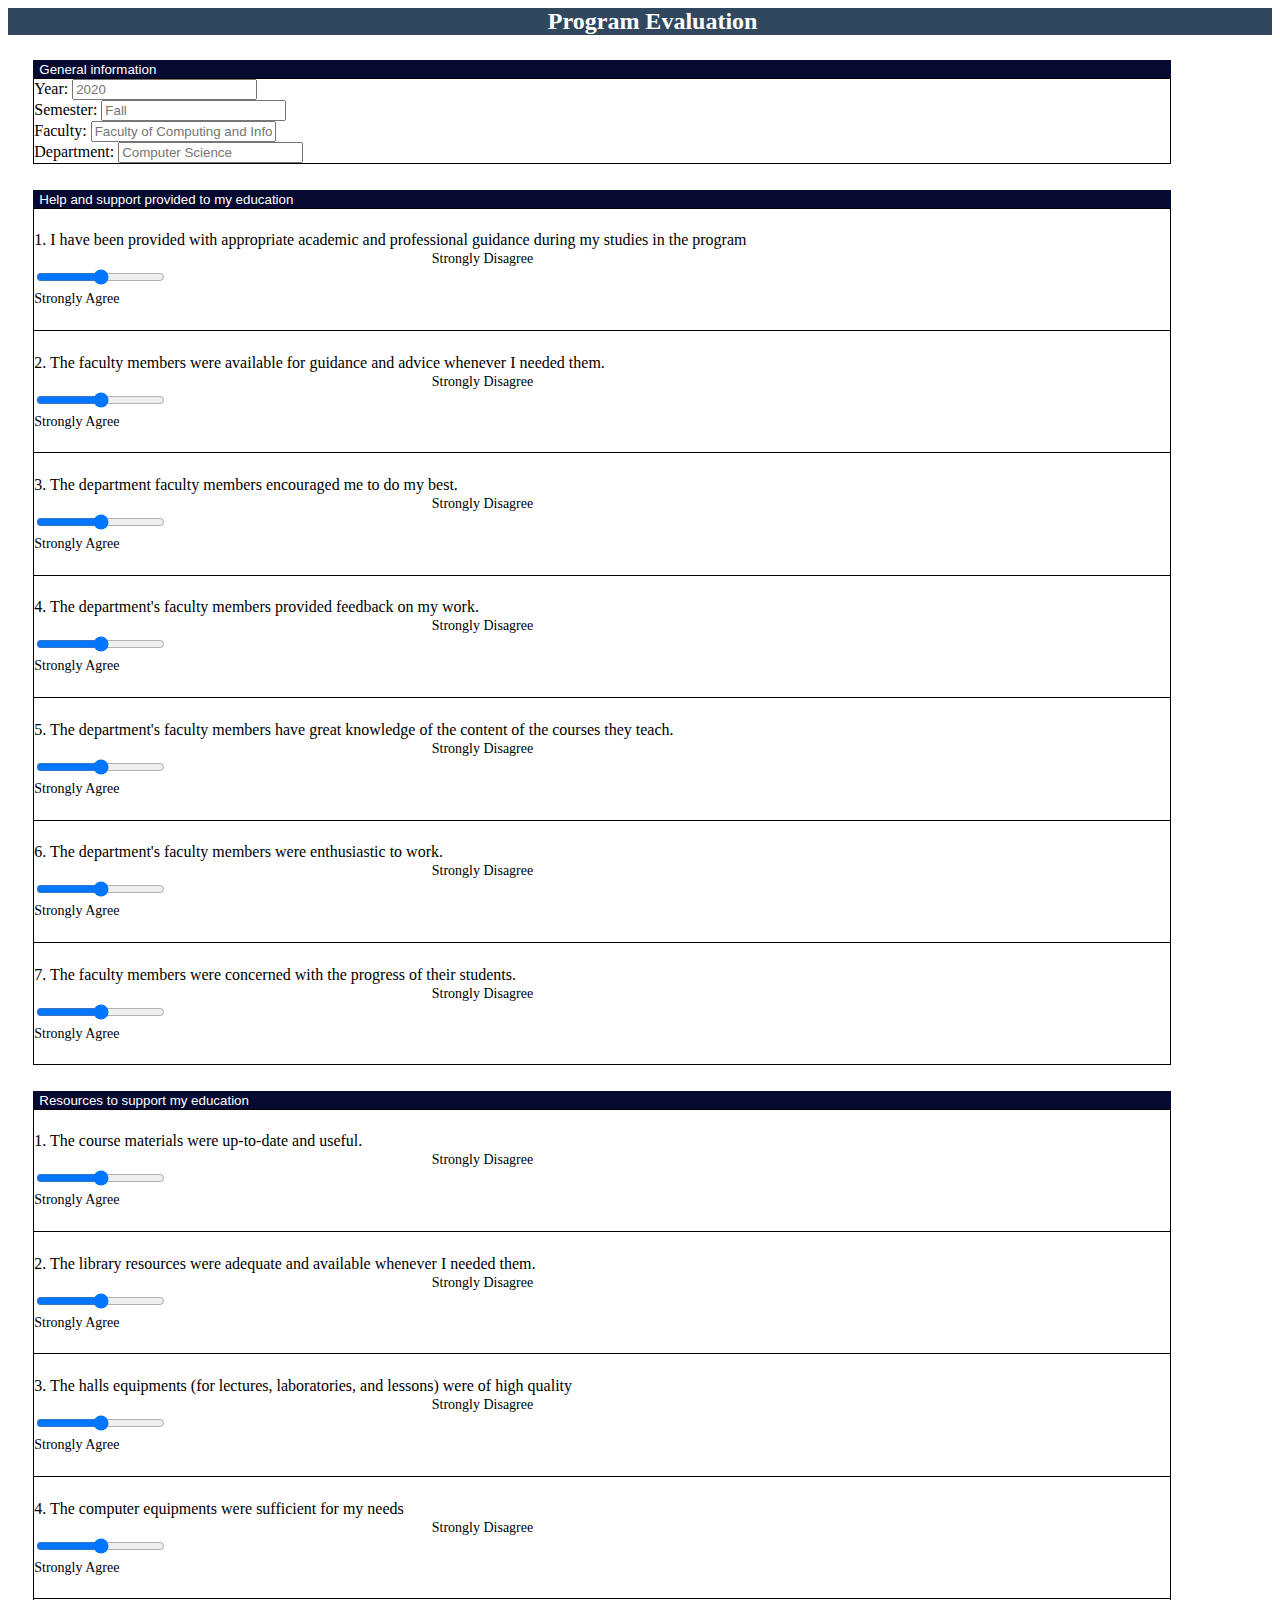
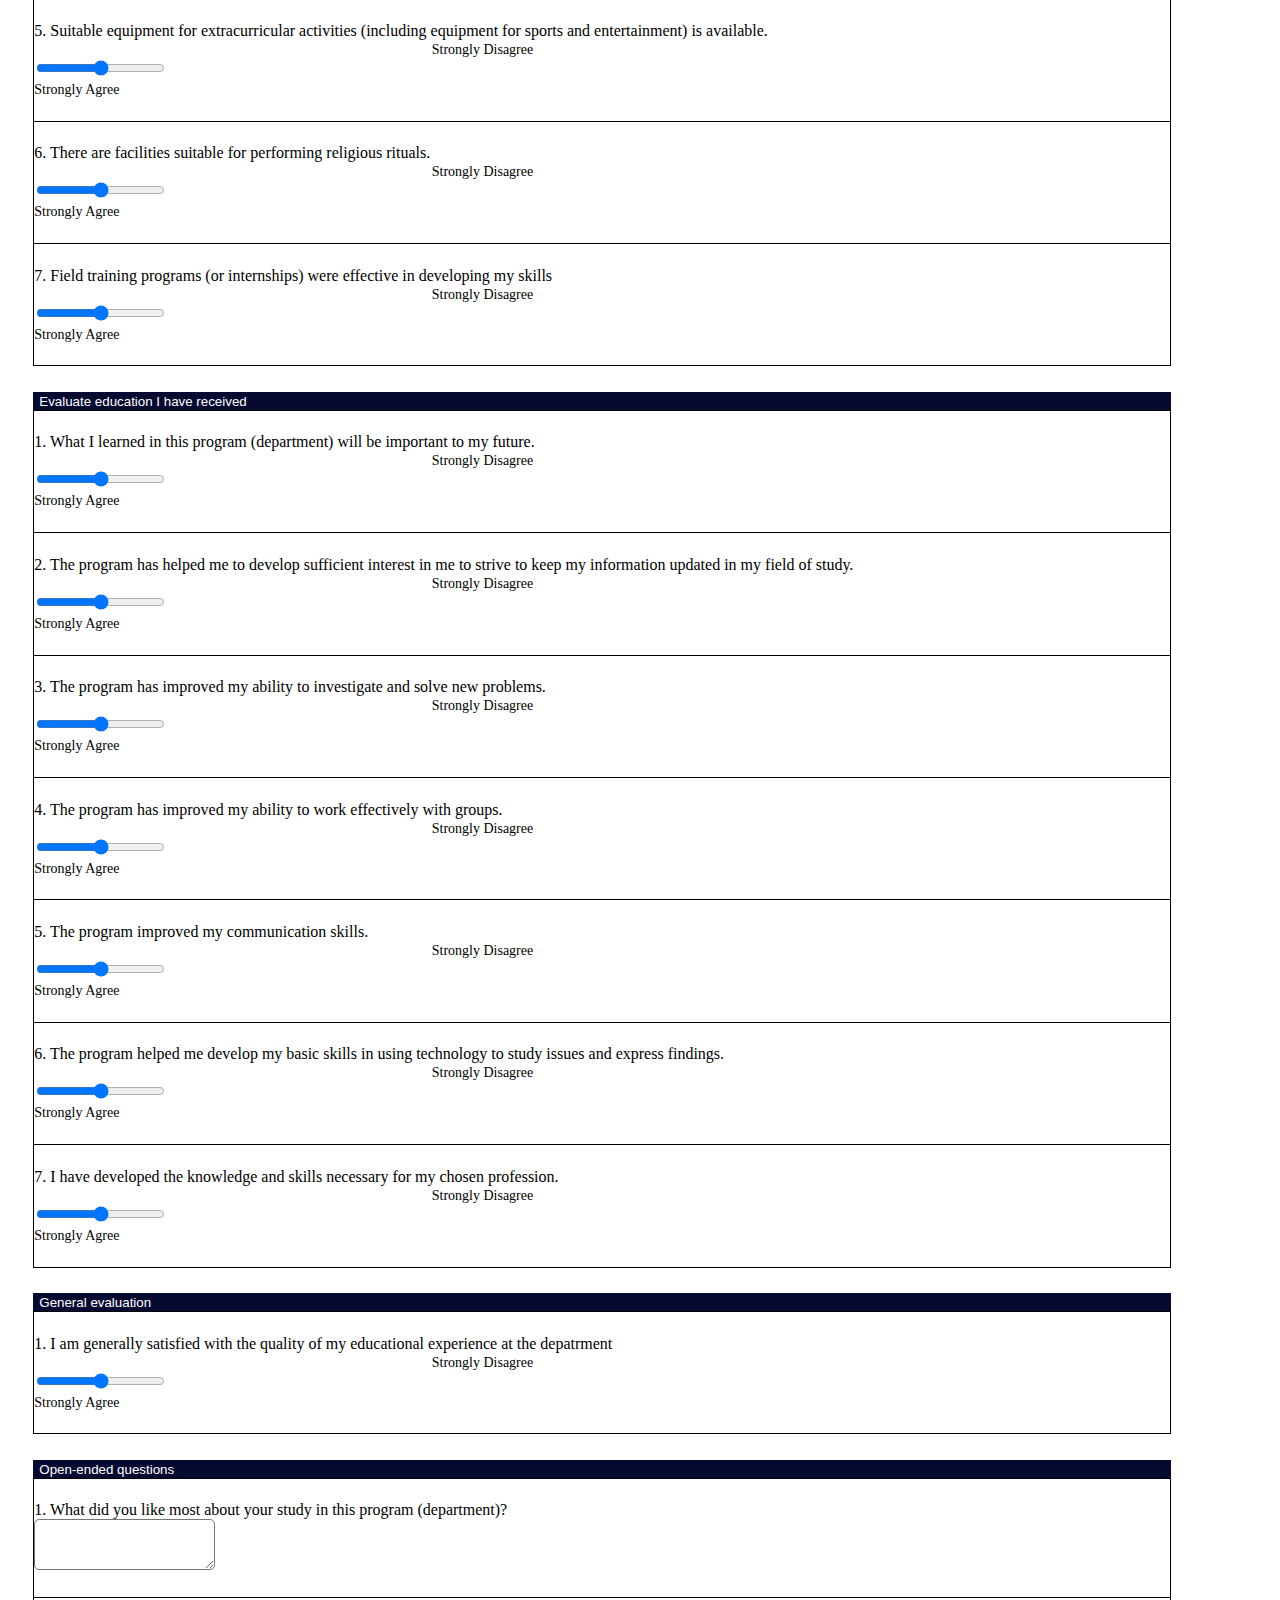
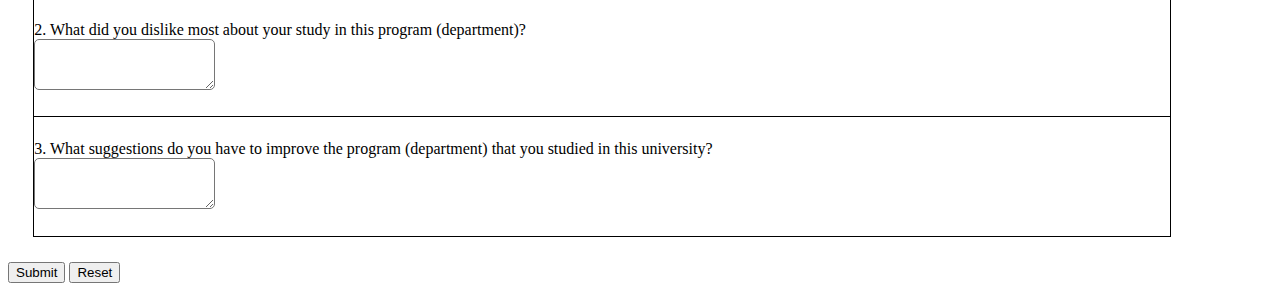
<file: programEvaluation.html>
<!DOCTYPE html>
<html lang="en" dir="ltr">

<head>
  <meta charset="utf-8">
  <link rel="stylesheet" href="https://cdn.jsdelivr.net/npm/bootstrap@4.5.3/dist/css/bootstrap.min.css" integrity="sha384-TX8t27EcRE3e/ihU7zmQxVncDAy5uIKz4rEkgIXeMed4M0jlfIDPvg6uqKI2xXr2" crossorigin="anonymous">
  <link rel="stylesheet" href="style.css">
  <script src="https://code.jquery.com/jquery-3.5.1.slim.min.js" integrity="sha384-DfXdz2htPH0lsSSs5nCTpuj/zy4C+OGpamoFVy38MVBnE+IbbVYUew+OrCXaRkfj" crossorigin="anonymous"></script>
  <script src="https://cdn.jsdelivr.net/npm/bootstrap@4.5.3/dist/js/bootstrap.bundle.min.js" integrity="sha384-ho+j7jyWK8fNQe+A12Hb8AhRq26LrZ/JpcUGGOn+Y7RsweNrtN/tE3MoK7ZeZDyx" crossorigin="anonymous"></script>
  <title>Program Evaluation</title>
</head>

<body>
  <form class="" action="index.html" method="post">

    <div class="accordion card" id="container">
      <div class="card-header container-header">
      Program Evaluation
      </div>
      <div class="card card-custom" id="generalInfo">
        <div class="card-header card-header-custom">
          <button class="custom-btn" type="button" data-toggle="collapse" data-target="#collapse1" aria-expanded="true" aria-controls="collapse1">
            General information
          </button>
        </div>
        <div id="collapse1" class="collapse show" aria-labelledby="heading1" data-parent="#container">
          <div class="card-body">
            <label for="year">Year:</label>
            <input id="year" class="form-control" type="text" placeholder="2020" readonly>
            <br>
            <label for="semester">Semester:</label>
            <input id="semester" class="form-control" type="text" placeholder="Fall" readonly>
            <br>
            <label for="faculty">Faculty:</label>
            <input id="faculty" class="form-control" type="text" placeholder="Faculty of Computing and Information Technology" readonly>
            <br>
            <label for="department">Department:</label>
            <input id="department" class="form-control" type="text" placeholder="Computer Science" readonly>
          </div>
        </div>
      </div>

      <div class="card card-custom " id="first">
        <div class="card-header card-header-custom ">

          <button class="custom-btn collapsed" type="button" data-toggle="collapse" data-target="#collapse2" aria-expanded="false" aria-controls="collapse2">
            Help and support provided to my education
          </button>
        </div>

        <div id="collapse2" class="panel-collapse collapse" aria-labelledby="heading2" data-parent="#container">
          <div class="card-body">

            <div class="row padding-row">
              <div class="col">
                <label for="" class="">1. I have been provided with appropriate academic and professional guidance during my studies in the program</label>
              </div>
              <div class="col-sm-2">
                <label for="formControlRange" class="disagree">Strongly Disagree</label>
              </div>
              <div class="col-sm-2">
                <input type="range" class="custom-range range1" id="formControlRange" min="1" max="5">
              </div>
              <div class="col-sm-2">
                <label for="formControlRange">Strongly Agree</label>
              </div>
            </div>

            <div class="row padding-row">
              <div class="col">
                <label for="" class="">2. The faculty members were available for guidance and advice whenever I needed them.</label>
              </div>
              <div class="col-sm-2">
                <label for="formControlRange" class="disagree">Strongly Disagree</label>
              </div>
              <div class="col-sm-2">
                <input type="range" class="custom-range range1" id="formControlRange" min="1" max="5">
              </div>
              <div class="col-sm-2">
                <label for="formControlRange">Strongly Agree</label>
              </div>
            </div>

            <div class="row padding-row">
              <div class="col">
                <label for="" class="">3. The department faculty members encouraged me to do my best.</label>
              </div>
              <div class="col-sm-2">
                <label for="formControlRange" class="disagree">Strongly Disagree</label>
              </div>
              <div class="col-sm-2">
                <input type="range" class="custom-range range1" id="formControlRange" min="1" max="5">
              </div>
              <div class="col-sm-2">
                <label for="formControlRange">Strongly Agree</label>
              </div>
            </div>

            <div class="row padding-row">
              <div class="col">
                <label for="" class="">4. The department's faculty members provided feedback on my work.</label>
              </div>
              <div class="col-sm-2">
                <label for="formControlRange" class="disagree">Strongly Disagree</label>
              </div>
              <div class="col-sm-2">
                <input type="range" class="custom-range range1" id="formControlRange" min="1" max="5">
              </div>
              <div class="col-sm-2">
                <label for="formControlRange">Strongly Agree</label>
              </div>
            </div>

            <div class="row padding-row">
              <div class="col">
                <label for="" class="">5. The department's faculty members have great knowledge of the content of the courses they teach.</label>
              </div>
              <div class="col-sm-2">
                <label for="formControlRange" class="disagree">Strongly Disagree</label>
              </div>
              <div class="col-sm-2">
                <input type="range" class="custom-range range1" id="formControlRange" min="1" max="5">
              </div>
              <div class="col-sm-2">
                <label for="formControlRange">Strongly Agree</label>
              </div>
            </div>

            <div class="row padding-row">
              <div class="col">
                <label for="" class="">6. The department's faculty members were enthusiastic to work.</label>
              </div>
              <div class="col-sm-2">
                <label for="formControlRange" class="disagree">Strongly Disagree</label>
              </div>
              <div class="col-sm-2">
                <input type="range" class="custom-range range1" id="formControlRange" min="1" max="5">
              </div>
              <div class="col-sm-2">
                <label for="formControlRange">Strongly Agree</label>
              </div>
            </div>

            <div class="row padding-row">
              <div class="col">
                <label for="" class="">7. The faculty members were concerned with the progress of their students.</label>
              </div>
              <div class="col-sm-2">
                <label for="formControlRange" class="disagree">Strongly Disagree</label>
              </div>
              <div class="col-sm-2">
                <input type="range" class="custom-range range1" id="formControlRange" min="1" max="5">
              </div>
              <div class="col-sm-2">
                <label for="formControlRange">Strongly Agree</label>
              </div>
            </div>

          </div>
        </div>
      </div>

      <div class="card card-custom " id="second">
        <div class="card-header card-header-custom ">
          <button class="custom-btn collapsed" type="button" data-toggle="collapse" data-target="#collapse3" aria-expanded="false" aria-controls="collapse3">
            Resources to support my education
          </button>
        </div>

        <div id="collapse3" class="collapse" aria-labelledby="heading3" data-parent="#container">
          <div class="card-body">

            <div class="row padding-row">
              <div class="col">
                <label for="" class="">1. The course materials were up-to-date and useful.</label>
              </div>
              <div class="col-sm-2">
                <label for="formControlRange" class="disagree">Strongly Disagree</label>
              </div>
              <div class="col-sm-2">
                <input type="range" class="custom-range range1" id="formControlRange" min="1" max="5">
              </div>
              <div class="col-sm-2">
                <label for="formControlRange">Strongly Agree</label>
              </div>
            </div>

            <div class="row padding-row">
              <div class="col">
                <label for="" class="">2. The library resources were adequate and available whenever I needed them.</label>
              </div>
              <div class="col-sm-2">
                <label for="formControlRange" class="disagree">Strongly Disagree</label>
              </div>
              <div class="col-sm-2">
                <input type="range" class="custom-range range1" id="formControlRange" min="1" max="5">
              </div>
              <div class="col-sm-2">
                <label for="formControlRange">Strongly Agree</label>
              </div>
            </div>

            <div class="row padding-row">
              <div class="col">
                <label for="" class="">3. The halls equipments (for lectures, laboratories, and lessons) were of high quality</label>
              </div>
              <div class="col-sm-2">
                <label for="formControlRange" class="disagree">Strongly Disagree</label>
              </div>
              <div class="col-sm-2">
                <input type="range" class="custom-range range1" id="formControlRange" min="1" max="5">
              </div>
              <div class="col-sm-2">
                <label for="formControlRange">Strongly Agree</label>
              </div>
            </div>

            <div class="row padding-row">
              <div class="col">
                <label for="" class="">4. The computer equipments were sufficient for my needs</label>
              </div>
              <div class="col-sm-2">
                <label for="formControlRange" class="disagree">Strongly Disagree</label>
              </div>
              <div class="col-sm-2">
                <input type="range" class="custom-range range1" id="formControlRange" min="1" max="5">
              </div>
              <div class="col-sm-2">
                <label for="formControlRange">Strongly Agree</label>
              </div>
            </div>

            <div class="row padding-row">
              <div class="col">
                <label for="" class="">5. Suitable equipment for extracurricular activities (including equipment for sports and entertainment) is available.</label>
              </div>
              <div class="col-sm-2">
                <label for="formControlRange" class="disagree">Strongly Disagree</label>
              </div>
              <div class="col-sm-2">
                <input type="range" class="custom-range range1" id="formControlRange" min="1" max="5">
              </div>
              <div class="col-sm-2">
                <label for="formControlRange">Strongly Agree</label>
              </div>
            </div>

            <div class="row padding-row">
              <div class="col">
                <label for="" class="">6. There are facilities suitable for performing religious rituals.</label>
              </div>
              <div class="col-sm-2">
                <label for="formControlRange" class="disagree">Strongly Disagree</label>
              </div>
              <div class="col-sm-2">
                <input type="range" class="custom-range range1" id="formControlRange" min="1" max="5">
              </div>
              <div class="col-sm-2">
                <label for="formControlRange">Strongly Agree</label>
              </div>
            </div>

            <div class="row padding-row">
              <div class="col">
                <label for="" class="">7. Field training programs (or internships) were effective in developing my skills</label>
              </div>
              <div class="col-sm-2">
                <label for="formControlRange" class="disagree">Strongly Disagree</label>
              </div>
              <div class="col-sm-2">
                <input type="range" class="custom-range range1" id="formControlRange" min="1" max="5">
              </div>
              <div class="col-sm-2">
                <label for="formControlRange">Strongly Agree</label>
              </div>
            </div>

          </div>
        </div>
      </div>

      <div class="card card-custom " id="third">
        <div class="card-header card-header-custom ">
          <button class="custom-btn" type="button" data-toggle="collapse" data-target="#collapse4" aria-expanded="false" aria-controls="collapse4">
            Evaluate education I have received
          </button>
        </div>

        <div id="collapse4" class="collapse" aria-labelledby="heading4" data-parent="#container">
          <div class="card-body">

            <div class="row padding-row">
              <div class="col">
                <label for="" class="">1. What I learned in this program (department) will be important to my future.</label>
              </div>
              <div class="col-sm-2">
                <label for="formControlRange" class="disagree">Strongly Disagree</label>
              </div>
              <div class="col-sm-2">
                <input type="range" class="custom-range range1" id="formControlRange" min="1" max="5">
              </div>
              <div class="col-sm-2">
                <label for="formControlRange">Strongly Agree</label>
              </div>
            </div>

            <div class="row padding-row">
              <div class="col">
                <label for="" class="">2. The program has helped me to develop sufficient interest in me to strive to keep my information updated in my field of study.</label>
              </div>
              <div class="col-sm-2">
                <label for="formControlRange" class="disagree">Strongly Disagree</label>
              </div>
              <div class="col-sm-2">
                <input type="range" class="custom-range range1" id="formControlRange" min="1" max="5">
              </div>
              <div class="col-sm-2">
                <label for="formControlRange">Strongly Agree</label>
              </div>
            </div>

            <div class="row padding-row">
              <div class="col">
                <label for="" class="">3. The program has improved my ability to investigate and solve new problems.</label>
              </div>
              <div class="col-sm-2">
                <label for="formControlRange" class="disagree">Strongly Disagree</label>
              </div>
              <div class="col-sm-2">
                <input type="range" class="custom-range range1" id="formControlRange" min="1" max="5">
              </div>
              <div class="col-sm-2">
                <label for="formControlRange">Strongly Agree</label>
              </div>
            </div>

            <div class="row padding-row">
              <div class="col">
                <label for="" class="">4. The program has improved my ability to work effectively with groups.</label>
              </div>
              <div class="col-sm-2">
                <label for="formControlRange" class="disagree">Strongly Disagree</label>
              </div>
              <div class="col-sm-2">
                <input type="range" class="custom-range range1" id="formControlRange" min="1" max="5">
              </div>
              <div class="col-sm-2">
                <label for="formControlRange">Strongly Agree</label>
              </div>
            </div>

            <div class="row padding-row">
              <div class="col">
                <label for="" class="">5. The program improved my communication skills.</label>
              </div>
              <div class="col-sm-2">
                <label for="formControlRange" class="disagree">Strongly Disagree</label>
              </div>
              <div class="col-sm-2">
                <input type="range" class="custom-range range1" id="formControlRange" min="1" max="5">
              </div>
              <div class="col-sm-2">
                <label for="formControlRange">Strongly Agree</label>
              </div>
            </div>

            <div class="row padding-row">
              <div class="col">
                <label for="" class="">6. The program helped me develop my basic skills in using technology to study issues and express findings.</label>
              </div>
              <div class="col-sm-2">
                <label for="formControlRange" class="disagree">Strongly Disagree</label>
              </div>
              <div class="col-sm-2">
                <input type="range" class="custom-range range1" id="formControlRange" min="1" max="5">
              </div>
              <div class="col-sm-2">
                <label for="formControlRange">Strongly Agree</label>
              </div>
            </div>

            <div class="row padding-row">
              <div class="col">
                <label for="" class="">7. I have developed the knowledge and skills necessary for my chosen profession.</label>
              </div>
              <div class="col-sm-2">
                <label for="formControlRange" class="disagree">Strongly Disagree</label>
              </div>
              <div class="col-sm-2">
                <input type="range" class="custom-range range1" id="formControlRange" min="1" max="5">
              </div>
              <div class="col-sm-2">
                <label for="formControlRange">Strongly Agree</label>
              </div>
            </div>

          </div>
        </div>
      </div>


      <div class="card card-custom " id="fourth">
        <div class="card-header card-header-custom ">
          <button class="custom-btn" type="button" data-toggle="collapse" data-target="#collapse5" aria-expanded="true" aria-controls="collapse5">
            General evaluation
          </button>
        </div>

        <div id="collapse5" class="collapse" aria-labelledby="heading5" data-parent="#container">
          <div class="card-body">
            <div class="row padding-row">
              <div class="col">
                <label for="" class="">1. I am generally satisfied with the quality of my educational experience at the depatrment</label>
              </div>
              <div class="col-sm-2">
                <label for="formControlRange" class="disagree">Strongly Disagree</label>
              </div>
              <div class="col-sm-2">
                <input type="range" class="custom-range range1" id="formControlRange" min="1" max="5">
              </div>
              <div class="col-sm-2">
                <label for="formControlRange">Strongly Agree</label>
              </div>
            </div>

          </div>
        </div>
      </div>

      <div class="card card-custom" id="fifth">
        <div class="card-header card-header-custom">
          <button class="custom-btn" type="button" data-toggle="collapse" data-target="#collapse6" aria-expanded="true" aria-controls="collapse6">
            Open-ended questions
          </button>
        </div>

        <div id="collapse6" class="collapse" aria-labelledby="heading6" data-parent="#container">


          <div class="card-body">
            <div class="row padding-row">
              <div class="col">
                <label for="" class="">1. What did you like most about your study in this program (department)?</label>
              </div>
              <div class="col-lg">
                <textarea class="form-control custom-textarea" id="exampleFormControlTextarea1" rows="3"></textarea>
              </div>
            </div>

            <div class="row padding-row">
              <div class="col">
                <label for="" class="">2. What did you dislike most about your study in this program (department)?</label>
              </div>
              <div class="col-lg">
                <textarea class="form-control custom-textarea" id="exampleFormControlTextarea1" rows="3"></textarea>
              </div>
            </div>

            <div class="row padding-row">
              <div class="col">
                <label for="" class="">3. What suggestions do you have to improve the program (department) that you studied in this university?</label>
              </div>
              <div class="col-lg">
                <textarea class="form-control custom-textarea" id="exampleFormControlTextarea1" rows="3"></textarea>
              </div>
            </div>
          </div>
        </div>


      </div>

    </div>
<div class="row-md-12 text-center">
  <button type="button" name="submit" class="btn btn-success btn-submit">Submit</button>
  <input type="reset" class="btn btn-success btn-submit">
</div>

  </form>
</body>

</html>
</file>
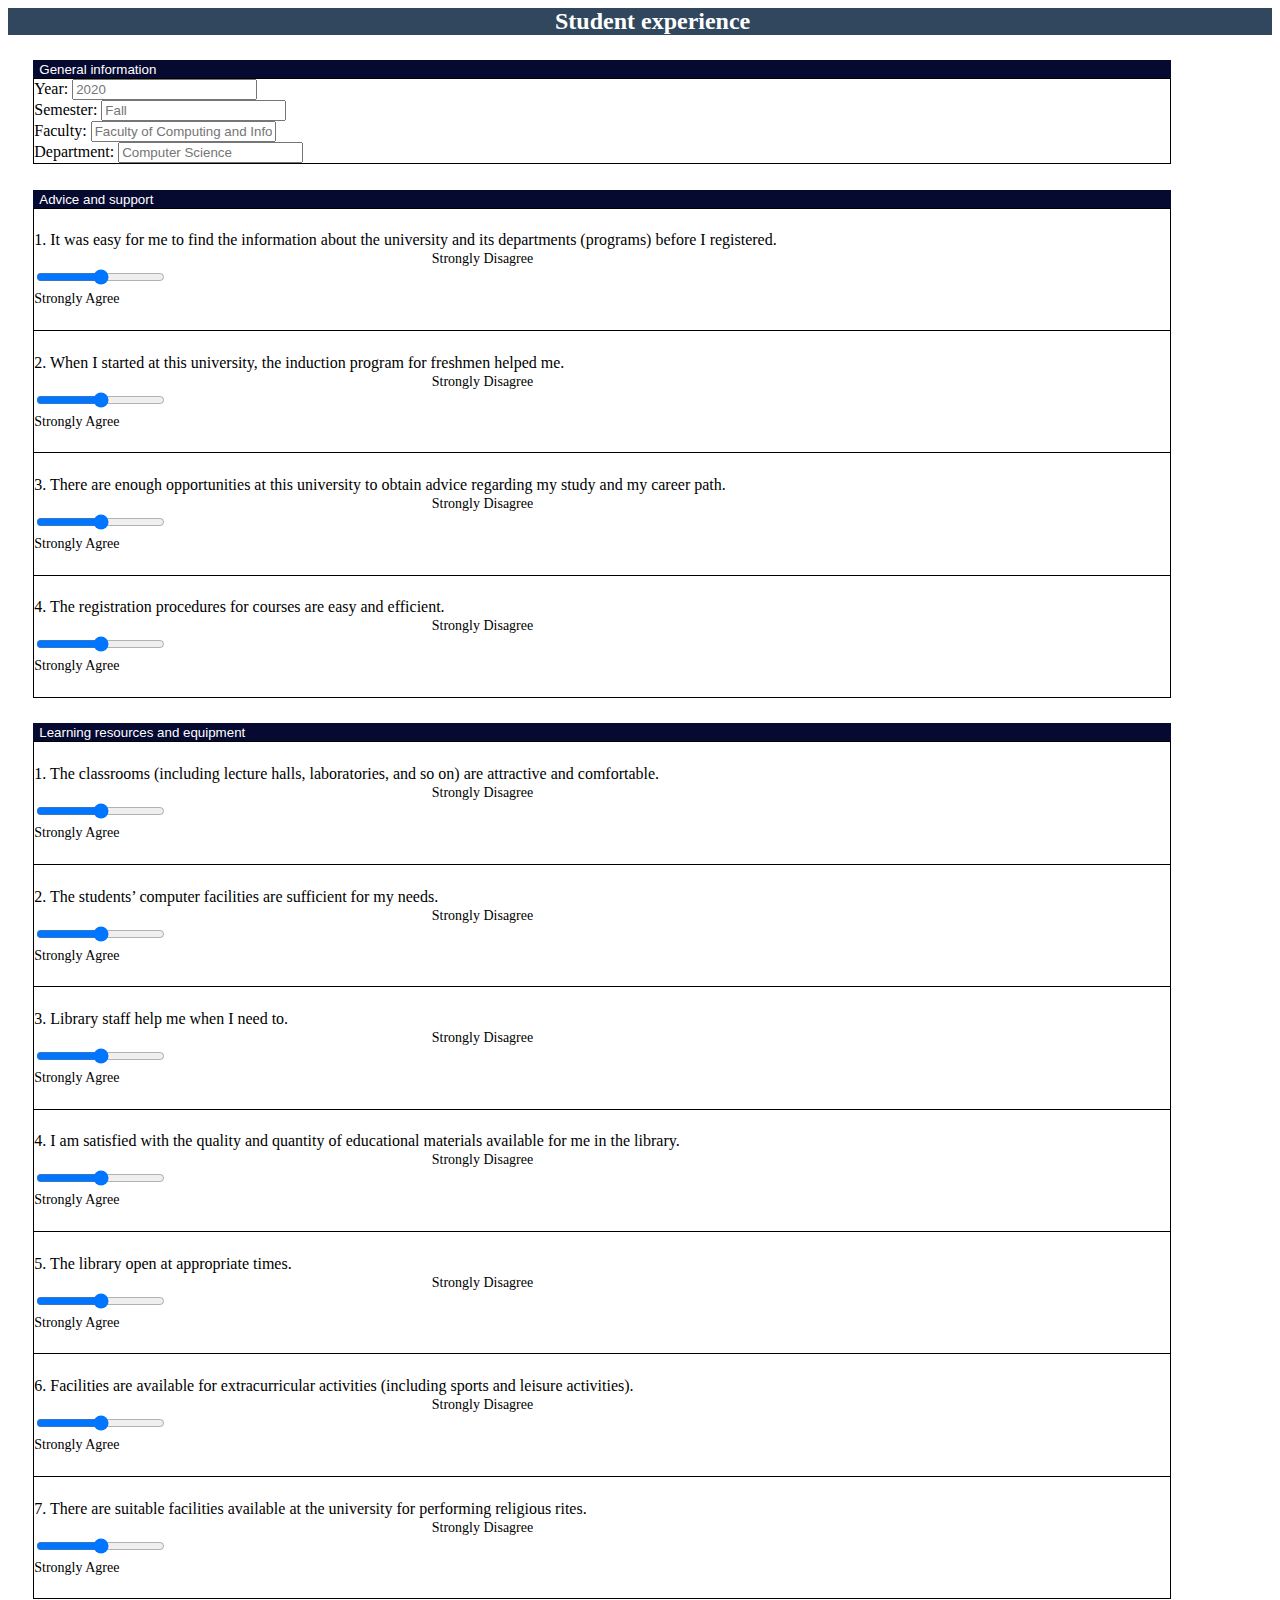
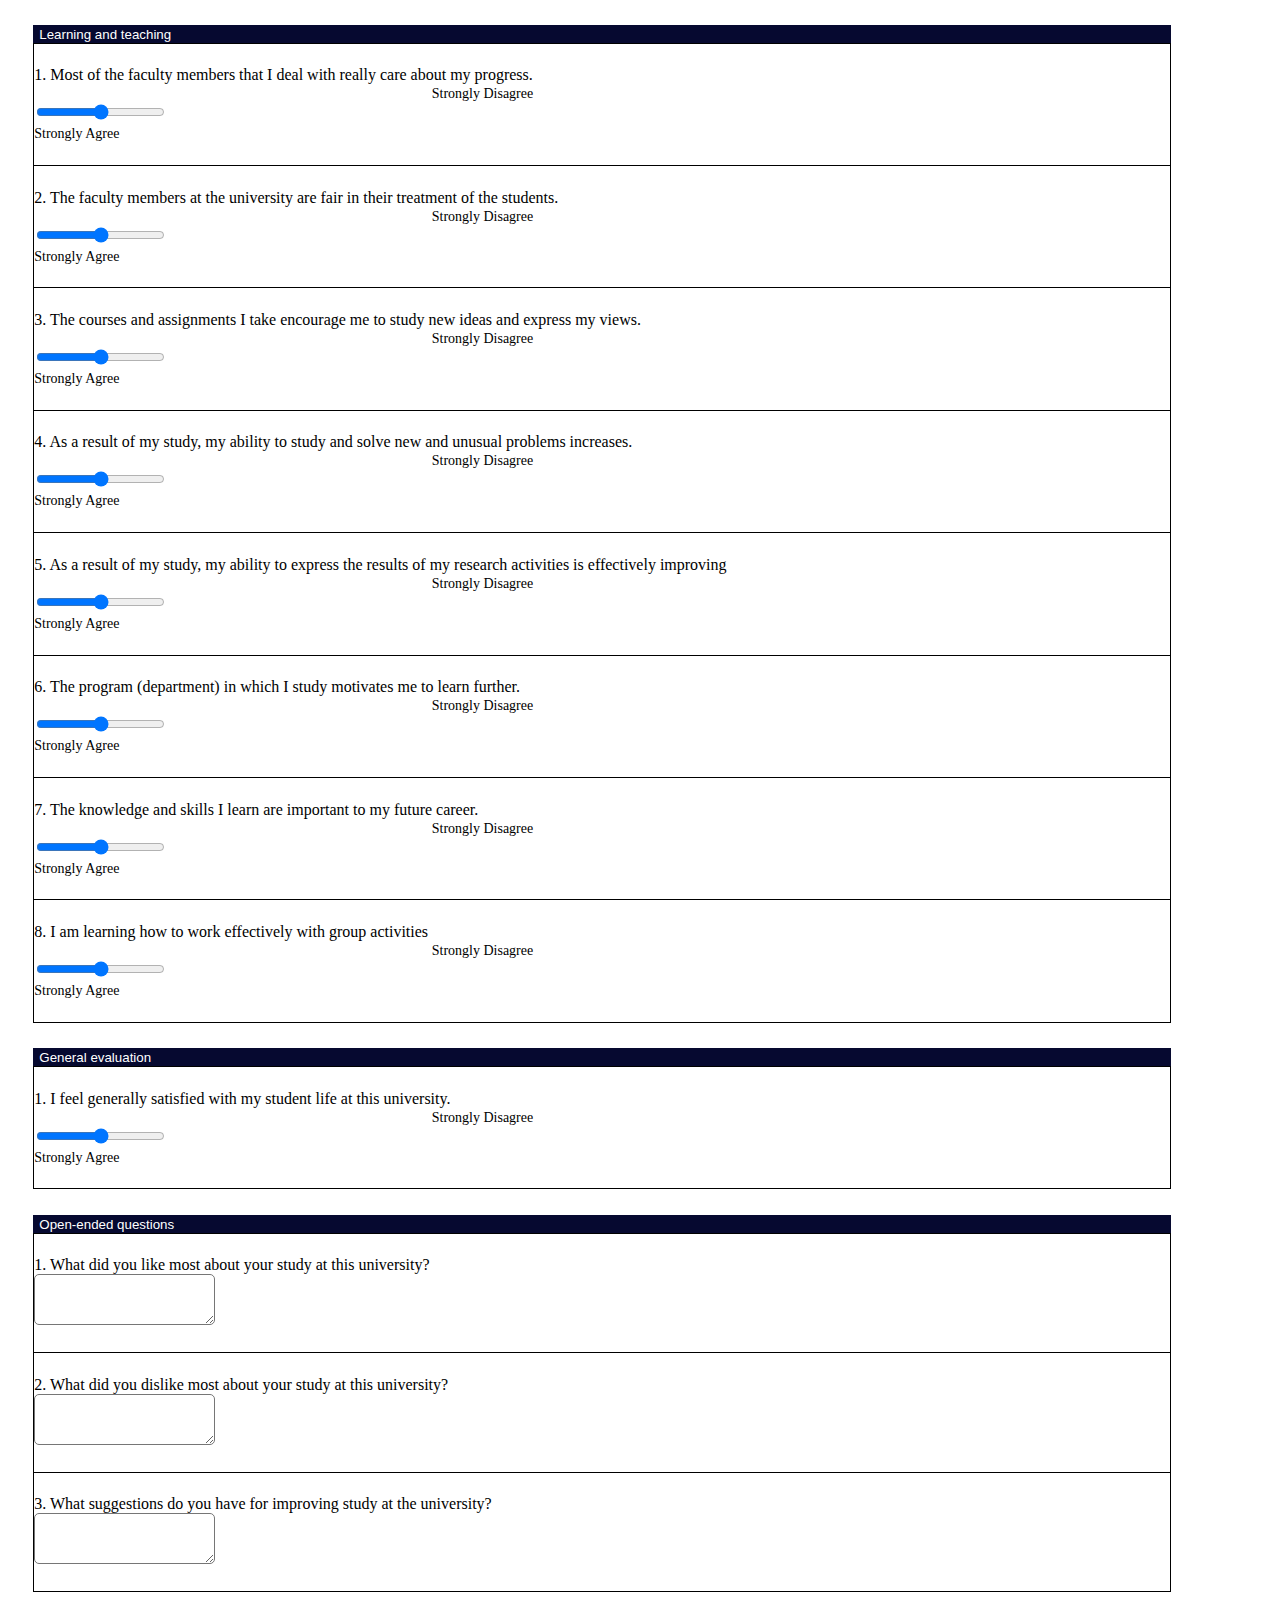
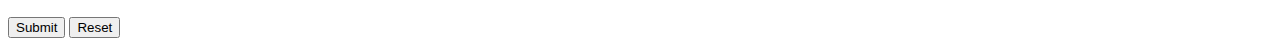
<file: studentExperience.html>
<!DOCTYPE html>
<html lang="en" dir="ltr">

<head>
  <meta charset="utf-8">
  <link rel="stylesheet" href="https://cdn.jsdelivr.net/npm/bootstrap@4.5.3/dist/css/bootstrap.min.css" integrity="sha384-TX8t27EcRE3e/ihU7zmQxVncDAy5uIKz4rEkgIXeMed4M0jlfIDPvg6uqKI2xXr2" crossorigin="anonymous">
  <link rel="stylesheet" href="style.css">
  <script src="https://code.jquery.com/jquery-3.5.1.slim.min.js" integrity="sha384-DfXdz2htPH0lsSSs5nCTpuj/zy4C+OGpamoFVy38MVBnE+IbbVYUew+OrCXaRkfj" crossorigin="anonymous"></script>
  <script src="https://cdn.jsdelivr.net/npm/bootstrap@4.5.3/dist/js/bootstrap.bundle.min.js" integrity="sha384-ho+j7jyWK8fNQe+A12Hb8AhRq26LrZ/JpcUGGOn+Y7RsweNrtN/tE3MoK7ZeZDyx" crossorigin="anonymous"></script>
  <title>Student Experience</title>
</head>

<body>
  <form class="" action="index.html" method="post">

    <div class="accordion card" id="container">
      <div class="card-header container-header">
      Student experience
      </div>
      <div class="card card-custom" id="generalInfo">
        <div class="card-header card-header-custom">
          <button class="custom-btn" type="button" data-toggle="collapse" data-target="#collapse1" aria-expanded="true" aria-controls="collapse1">
            General information
          </button>
        </div>
        <div id="collapse1" class="collapse show" aria-labelledby="heading1" data-parent="#container">
          <div class="card-body">
            <label for="year">Year:</label>
            <input id="year" class="form-control" type="text" placeholder="2020" readonly>
            <br>
            <label for="semester">Semester:</label>
            <input id="semester" class="form-control" type="text" placeholder="Fall" readonly>
            <br>
            <label for="faculty">Faculty:</label>
            <input id="faculty" class="form-control" type="text" placeholder="Faculty of Computing and Information Technology" readonly>
            <br>
            <label for="department">Department:</label>
            <input id="department" class="form-control" type="text" placeholder="Computer Science" readonly>
          </div>
        </div>
      </div>

      <div class="card card-custom " id="first">
        <div class="card-header card-header-custom ">

          <button class="custom-btn collapsed" type="button" data-toggle="collapse" data-target="#collapse2" aria-expanded="false" aria-controls="collapse2">
            Advice and support
          </button>
        </div>

        <div id="collapse2" class="panel-collapse collapse" aria-labelledby="heading2" data-parent="#container">
          <div class="card-body">

            <div class="row padding-row">
              <div class="col">
                <label for="" class="">1. It was easy for me to find the information about the university and its departments (programs) before I registered.</label>
              </div>
              <div class="col-sm-2">
                <label for="formControlRange" class="disagree">Strongly Disagree</label>
              </div>
              <div class="col-sm-2">
                <input type="range" class="custom-range range1" id="formControlRange" min="1" max="5">
              </div>
              <div class="col-sm-2">
                <label for="formControlRange">Strongly Agree</label>
              </div>
            </div>

            <div class="row padding-row">
              <div class="col">
                <label for="" class="">2. When I started at this university, the induction program for freshmen helped me.</label>
              </div>
              <div class="col-sm-2">
                <label for="formControlRange" class="disagree">Strongly Disagree</label>
              </div>
              <div class="col-sm-2">
                <input type="range" class="custom-range range1" id="formControlRange" min="1" max="5">
              </div>
              <div class="col-sm-2">
                <label for="formControlRange">Strongly Agree</label>
              </div>
            </div>

            <div class="row padding-row">
              <div class="col">
                <label for="" class="">3. There are enough opportunities at this university to obtain advice regarding my study and my career path.</label>
              </div>
              <div class="col-sm-2">
                <label for="formControlRange" class="disagree">Strongly Disagree</label>
              </div>
              <div class="col-sm-2">
                <input type="range" class="custom-range range1" id="formControlRange" min="1" max="5">
              </div>
              <div class="col-sm-2">
                <label for="formControlRange">Strongly Agree</label>
              </div>
            </div>

            <div class="row padding-row">
              <div class="col">
                <label for="" class="">4. The registration procedures for courses are easy and efficient.</label>
              </div>
              <div class="col-sm-2">
                <label for="formControlRange" class="disagree">Strongly Disagree</label>
              </div>
              <div class="col-sm-2">
                <input type="range" class="custom-range range1" id="formControlRange" min="1" max="5">
              </div>
              <div class="col-sm-2">
                <label for="formControlRange">Strongly Agree</label>
              </div>
            </div>

          </div>
        </div>
      </div>

      <div class="card card-custom " id="second">
        <div class="card-header card-header-custom ">
          <button class="custom-btn collapsed" type="button" data-toggle="collapse" data-target="#collapse3" aria-expanded="false" aria-controls="collapse3">
            Learning resources and equipment
          </button>
        </div>

        <div id="collapse3" class="collapse" aria-labelledby="heading3" data-parent="#container">
          <div class="card-body">

            <div class="row padding-row">
              <div class="col">
                <label for="" class="">1. The classrooms (including lecture halls, laboratories, and so on) are attractive and comfortable.</label>
              </div>
              <div class="col-sm-2">
                <label for="formControlRange" class="disagree">Strongly Disagree</label>
              </div>
              <div class="col-sm-2">
                <input type="range" class="custom-range range1" id="formControlRange" min="1" max="5">
              </div>
              <div class="col-sm-2">
                <label for="formControlRange">Strongly Agree</label>
              </div>
            </div>

            <div class="row padding-row">
              <div class="col">
                <label for="" class="">2. The students’ computer facilities are sufficient for my needs.</label>
              </div>
              <div class="col-sm-2">
                <label for="formControlRange" class="disagree">Strongly Disagree</label>
              </div>
              <div class="col-sm-2">
                <input type="range" class="custom-range range1" id="formControlRange" min="1" max="5">
              </div>
              <div class="col-sm-2">
                <label for="formControlRange">Strongly Agree</label>
              </div>
            </div>

            <div class="row padding-row">
              <div class="col">
                <label for="" class="">3. Library staff help me when I need to.</label>
              </div>
              <div class="col-sm-2">
                <label for="formControlRange" class="disagree">Strongly Disagree</label>
              </div>
              <div class="col-sm-2">
                <input type="range" class="custom-range range1" id="formControlRange" min="1" max="5">
              </div>
              <div class="col-sm-2">
                <label for="formControlRange">Strongly Agree</label>
              </div>
            </div>

            <div class="row padding-row">
              <div class="col">
                <label for="" class="">4. I am satisfied with the quality and quantity of educational materials available for me in the library.</label>
              </div>
              <div class="col-sm-2">
                <label for="formControlRange" class="disagree">Strongly Disagree</label>
              </div>
              <div class="col-sm-2">
                <input type="range" class="custom-range range1" id="formControlRange" min="1" max="5">
              </div>
              <div class="col-sm-2">
                <label for="formControlRange">Strongly Agree</label>
              </div>
            </div>

            <div class="row padding-row">
              <div class="col">
                <label for="" class="">5. The library open at appropriate times.</label>
              </div>
              <div class="col-sm-2">
                <label for="formControlRange" class="disagree">Strongly Disagree</label>
              </div>
              <div class="col-sm-2">
                <input type="range" class="custom-range range1" id="formControlRange" min="1" max="5">
              </div>
              <div class="col-sm-2">
                <label for="formControlRange">Strongly Agree</label>
              </div>
            </div>

            <div class="row padding-row">
              <div class="col">
                <label for="" class="">6. Facilities are available for extracurricular activities (including sports and leisure activities).</label>
              </div>
              <div class="col-sm-2">
                <label for="formControlRange" class="disagree">Strongly Disagree</label>
              </div>
              <div class="col-sm-2">
                <input type="range" class="custom-range range1" id="formControlRange" min="1" max="5">
              </div>
              <div class="col-sm-2">
                <label for="formControlRange">Strongly Agree</label>
              </div>
            </div>

            <div class="row padding-row">
              <div class="col">
                <label for="" class="">7. There are suitable facilities available at the university for performing religious rites.</label>
              </div>
              <div class="col-sm-2">
                <label for="formControlRange" class="disagree">Strongly Disagree</label>
              </div>
              <div class="col-sm-2">
                <input type="range" class="custom-range range1" id="formControlRange" min="1" max="5">
              </div>
              <div class="col-sm-2">
                <label for="formControlRange">Strongly Agree</label>
              </div>
            </div>

          </div>
        </div>
      </div>

      <div class="card card-custom " id="third">
        <div class="card-header card-header-custom ">
          <button class="custom-btn" type="button" data-toggle="collapse" data-target="#collapse4" aria-expanded="false" aria-controls="collapse4">
            Learning and teaching
          </button>
        </div>

        <div id="collapse4" class="collapse" aria-labelledby="heading4" data-parent="#container">
          <div class="card-body">

            <div class="row padding-row">
              <div class="col">
                <label for="" class="">1. Most of the faculty members that I deal with really care about my progress.</label>
              </div>
              <div class="col-sm-2">
                <label for="formControlRange" class="disagree">Strongly Disagree</label>
              </div>
              <div class="col-sm-2">
                <input type="range" class="custom-range range1" id="formControlRange" min="1" max="5">
              </div>
              <div class="col-sm-2">
                <label for="formControlRange">Strongly Agree</label>
              </div>
            </div>

            <div class="row padding-row">
              <div class="col">
                <label for="" class="">2. The faculty members at the university are fair in their treatment of the students.</label>
              </div>
              <div class="col-sm-2">
                <label for="formControlRange" class="disagree">Strongly Disagree</label>
              </div>
              <div class="col-sm-2">
                <input type="range" class="custom-range range1" id="formControlRange" min="1" max="5">
              </div>
              <div class="col-sm-2">
                <label for="formControlRange">Strongly Agree</label>
              </div>
            </div>

            <div class="row padding-row">
              <div class="col">
                <label for="" class="">3. The courses and assignments I take encourage me to study new ideas and express my views.</label>
              </div>
              <div class="col-sm-2">
                <label for="formControlRange" class="disagree">Strongly Disagree</label>
              </div>
              <div class="col-sm-2">
                <input type="range" class="custom-range range1" id="formControlRange" min="1" max="5">
              </div>
              <div class="col-sm-2">
                <label for="formControlRange">Strongly Agree</label>
              </div>
            </div>

            <div class="row padding-row">
              <div class="col">
                <label for="" class="">4. As a result of my study, my ability to study and solve new and unusual problems increases.</label>
              </div>
              <div class="col-sm-2">
                <label for="formControlRange" class="disagree">Strongly Disagree</label>
              </div>
              <div class="col-sm-2">
                <input type="range" class="custom-range range1" id="formControlRange" min="1" max="5">
              </div>
              <div class="col-sm-2">
                <label for="formControlRange">Strongly Agree</label>
              </div>
            </div>

            <div class="row padding-row">
              <div class="col">
                <label for="" class="">5. As a result of my study, my ability to express the results of my research activities is effectively improving</label>
              </div>
              <div class="col-sm-2">
                <label for="formControlRange" class="disagree">Strongly Disagree</label>
              </div>
              <div class="col-sm-2">
                <input type="range" class="custom-range range1" id="formControlRange" min="1" max="5">
              </div>
              <div class="col-sm-2">
                <label for="formControlRange">Strongly Agree</label>
              </div>
            </div>

            <div class="row padding-row">
              <div class="col">
                <label for="" class="">6. The program (department) in which I study motivates me to learn further.</label>
              </div>
              <div class="col-sm-2">
                <label for="formControlRange" class="disagree">Strongly Disagree</label>
              </div>
              <div class="col-sm-2">
                <input type="range" class="custom-range range1" id="formControlRange" min="1" max="5">
              </div>
              <div class="col-sm-2">
                <label for="formControlRange">Strongly Agree</label>
              </div>
            </div>

            <div class="row padding-row">
              <div class="col">
                <label for="" class="">7. The knowledge and skills I learn are important to my future career.</label>
              </div>
              <div class="col-sm-2">
                <label for="formControlRange" class="disagree">Strongly Disagree</label>
              </div>
              <div class="col-sm-2">
                <input type="range" class="custom-range range1" id="formControlRange" min="1" max="5">
              </div>
              <div class="col-sm-2">
                <label for="formControlRange">Strongly Agree</label>
              </div>
            </div>

            <div class="row padding-row">
              <div class="col">
                <label for="" class="">8. I am learning how to work effectively with group activities</label>
              </div>
              <div class="col-sm-2">
                <label for="formControlRange" class="disagree">Strongly Disagree</label>
              </div>
              <div class="col-sm-2">
                <input type="range" class="custom-range range1" id="formControlRange" min="1" max="5">
              </div>
              <div class="col-sm-2">
                <label for="formControlRange">Strongly Agree</label>
              </div>
            </div>

          </div>
        </div>
      </div>


      <div class="card card-custom " id="fourth">
        <div class="card-header card-header-custom ">
          <button class="custom-btn" type="button" data-toggle="collapse" data-target="#collapse5" aria-expanded="true" aria-controls="collapse5">
            General evaluation
          </button>
        </div>

        <div id="collapse5" class="collapse" aria-labelledby="heading5" data-parent="#container">
          <div class="card-body">
            <div class="row padding-row">
              <div class="col">
                <label for="" class="">1. I feel generally satisfied with my student life at this university.</label>
              </div>
              <div class="col-sm-2">
                <label for="formControlRange" class="disagree">Strongly Disagree</label>
              </div>
              <div class="col-sm-2">
                <input type="range" class="custom-range range1" id="formControlRange" min="1" max="5">
              </div>
              <div class="col-sm-2">
                <label for="formControlRange">Strongly Agree</label>
              </div>
            </div>

          </div>
        </div>
      </div>

      <div class="card card-custom" id="fifth">
        <div class="card-header card-header-custom">
          <button class="custom-btn" type="button" data-toggle="collapse" data-target="#collapse6" aria-expanded="true" aria-controls="collapse6">
            Open-ended questions
          </button>
        </div>

        <div id="collapse6" class="collapse" aria-labelledby="heading6" data-parent="#container">


          <div class="card-body">
            <div class="row padding-row">
              <div class="col">
                <label for="" class="">1. What did you like most about your study at this university?</label>
              </div>
              <div class="col-lg">
                <textarea class="form-control custom-textarea" id="exampleFormControlTextarea1" rows="3"></textarea>
              </div>
            </div>

            <div class="row padding-row">
              <div class="col">
                <label for="" class="">2. What did you dislike most about your study at this university?</label>
              </div>
              <div class="col-lg">
                <textarea class="form-control custom-textarea" id="exampleFormControlTextarea1" rows="3"></textarea>
              </div>
            </div>

            <div class="row padding-row">
              <div class="col">
                <label for="" class="">3. What suggestions do you have for improving study at the university?</label>
              </div>
              <div class="col-lg">
                <textarea class="form-control custom-textarea" id="exampleFormControlTextarea1" rows="3"></textarea>
              </div>
            </div>
          </div>
        </div>


      </div>

    </div>
<div class="row-md-12 text-center">
  <button type="button" name="submit" class="btn btn-success btn-submit">Submit</button>
  <input type="reset" class="btn btn-success btn-submit">
</div>

  </form>
</body>

</html>
</file>
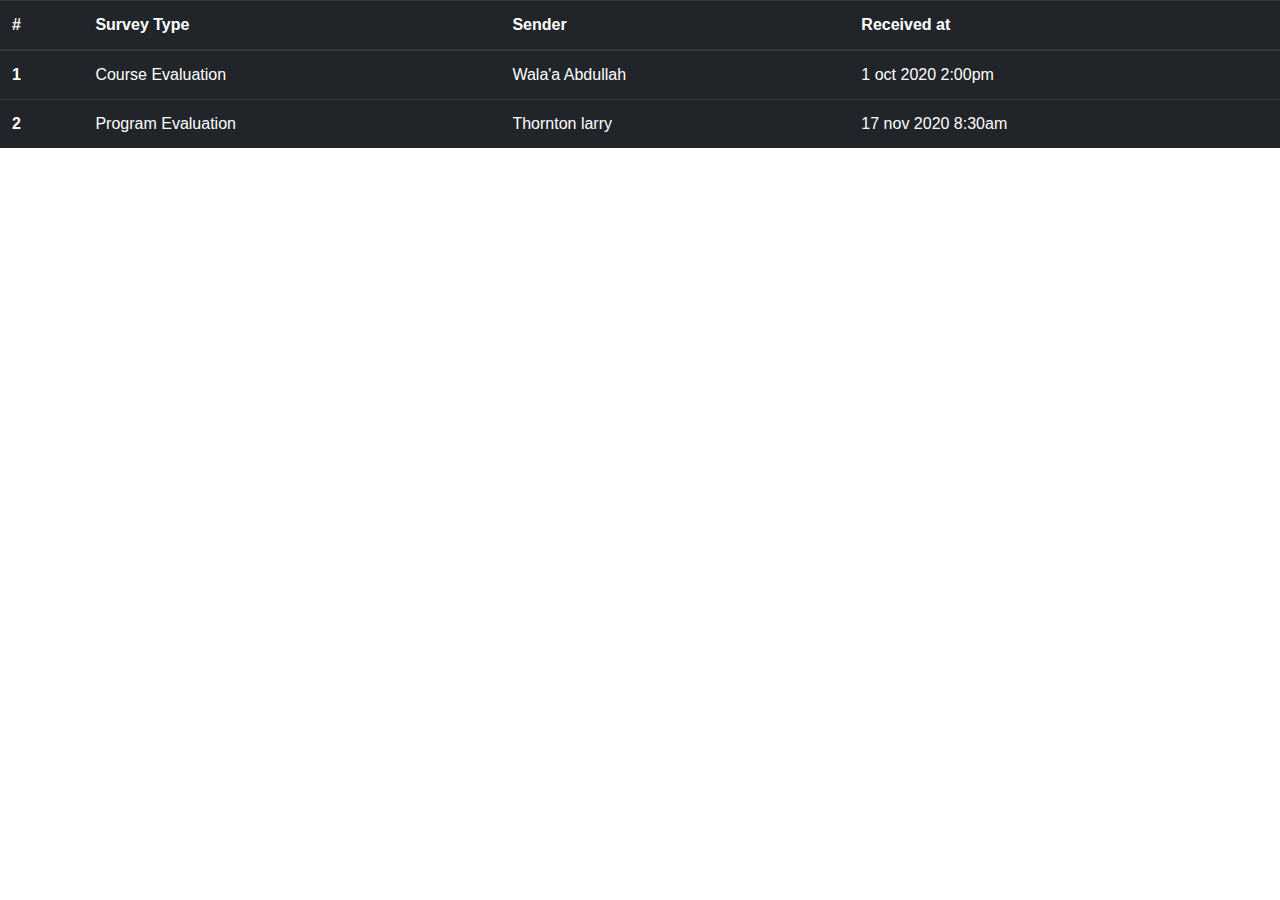
<file: surveysToBeFilled.html>
<!DOCTYPE html>
<html>
<head>
	<title>Surveys to be Filled</title>
<link rel="stylesheet" href="https://maxcdn.bootstrapcdn.com/bootstrap/4.0.0/css/bootstrap.min.css" integrity="sha384-Gn5384xqQ1aoWXA+058RXPxPg6fy4IWvTNh0E263XmFcJlSAwiGgFAW/dAiS6JXm" crossorigin="anonymous">
<link rel="stylesheet" type="text/css" href="style.css">
</head>
<body>
<table class="table table-hover table-dark">
  <thead>
    <tr>
      <th scope="col">#</th>
      <th scope="col">Survey Type</th>
      <th scope="col">Sender</th>
      <th scope="col">Received at</th>
    </tr>
  </thead>
  <tbody>
    <tr>
      <th scope="row">1</th>
      <td>Course Evaluation</td>
      <td>Wala'a Abdullah</td>
      <td>1 oct 2020 2:00pm</td>
    </tr>
    <tr>
      <th scope="row">2</th>
      <td>Program Evaluation</td>
      <td>Thornton larry</td>
      <td>17 nov 2020 8:30am</td>
    </tr>
  </tbody>
</table>
</body>
</html>
</file>
<file: style.css>
.container-header{
  padding-left: 2%;
  color: white;
  background-color: #30475e;
  text-align: center;
  font-size: 24px;
  font-weight: bold;
}
.card-custom{
  width: 90%;
  margin: 2%;
}
.card-custom .collapse,#createInfo,#recipientSelect{
    border: 1px black solid;
}
.card-header-custom{
  background-color: #060930;
  color:white;
}
.custom-btn{
  background-color: transparent;
  color:white;
  border: none;
  width: 100%;
  text-align: left;
}
.padding-row{
  padding-bottom: 2%;
  padding-top: 2%;
  border-bottom: 1px black solid;
}
#first .padding-row:last-child,#second .padding-row:last-child,#third .padding-row:last-child,#fourth .padding-row:last-child,#fifth .padding-row:last-child{
  border: none;
}
.col-sm-2 label{
  font-size: 14px;
}
.disagree{
  margin-left: 35%;
}
.custom-textarea{
  border-radius: 5px;
}
.collapse.show {
  visibility: visible;
}
#facultyInfo ,#course{
  display: none;
}
</file>
